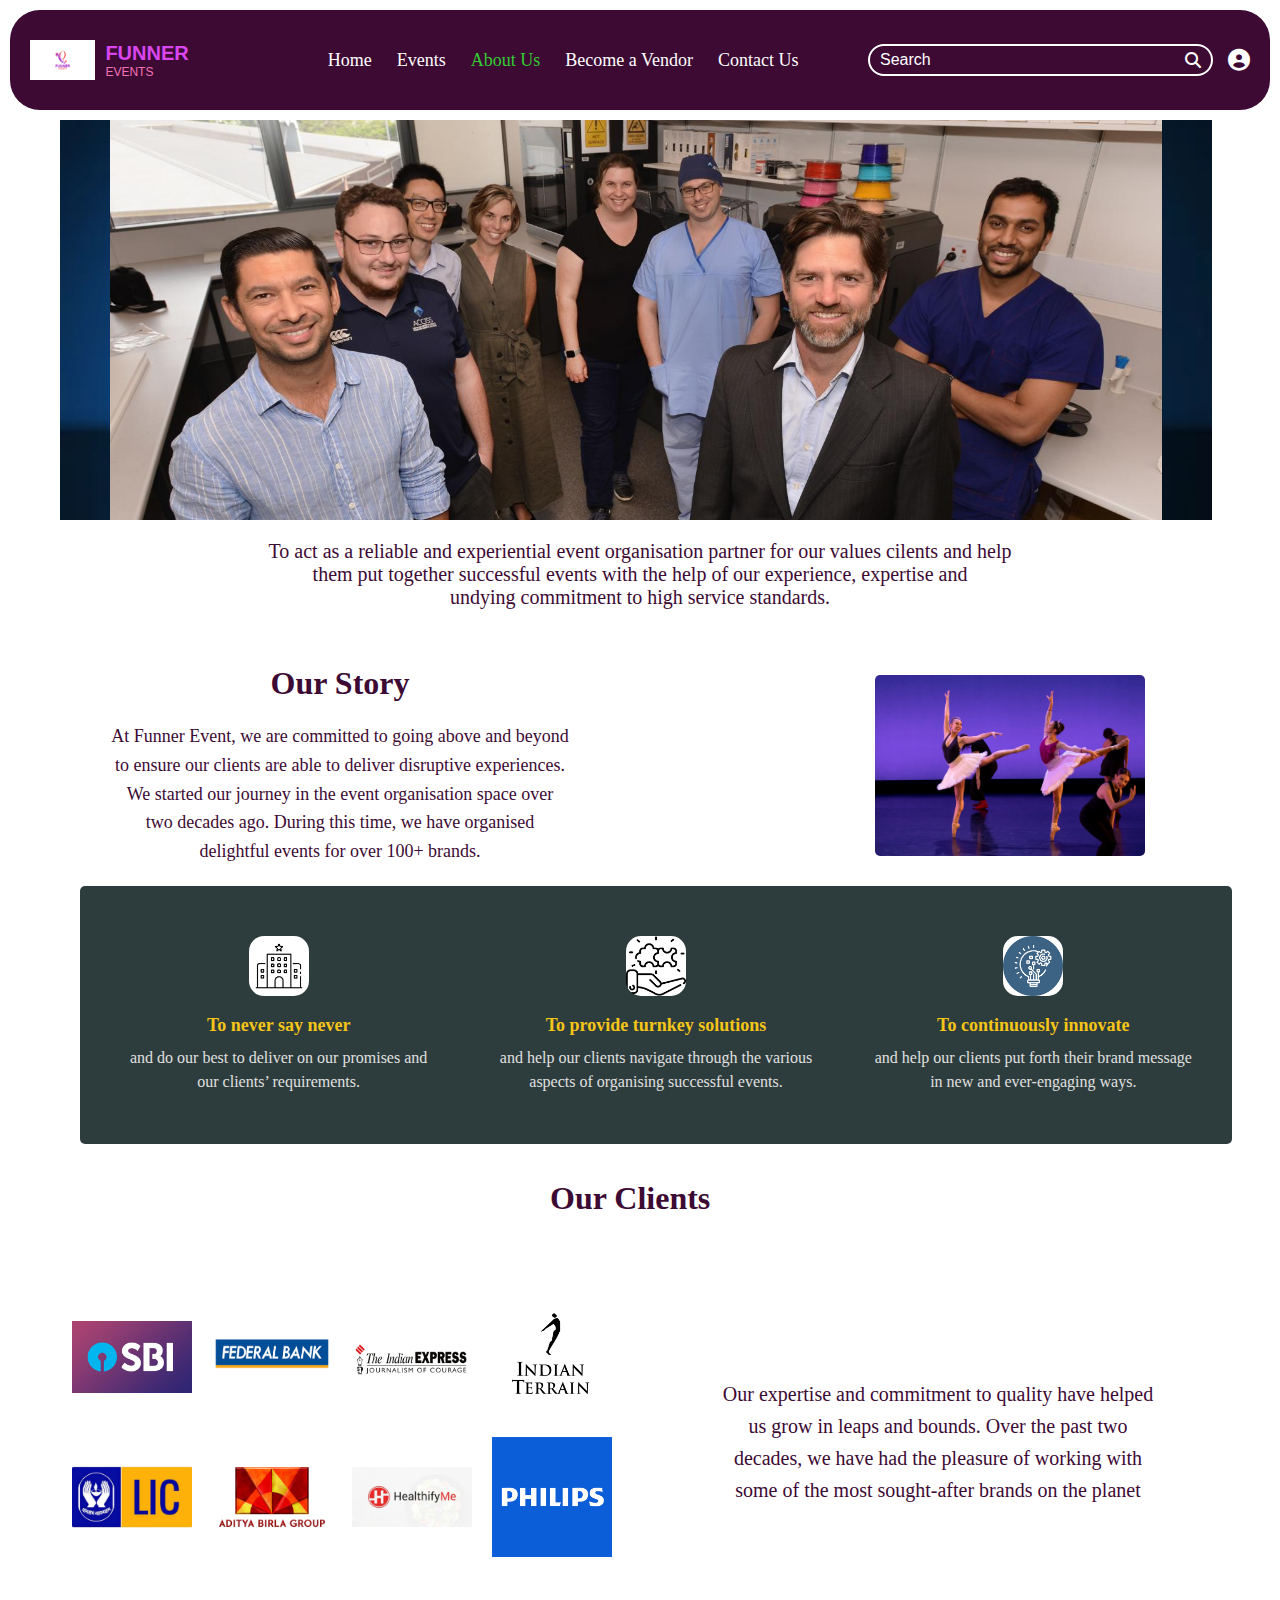
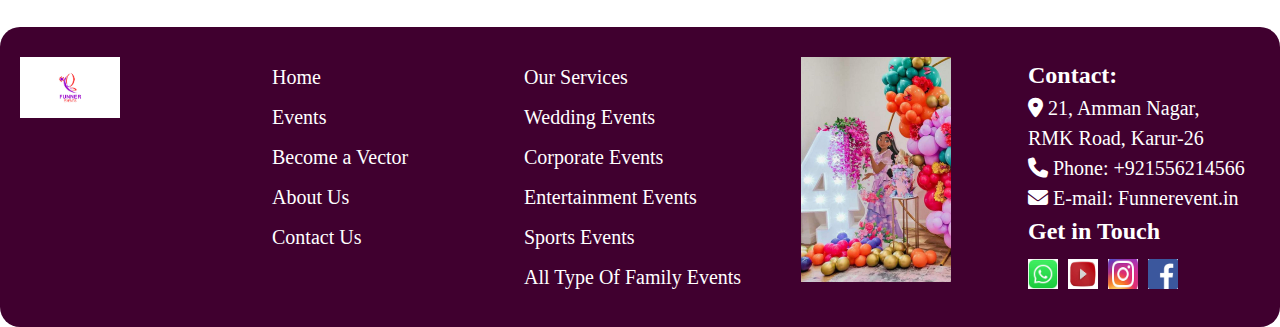
<file: Event Management/about.html>
<!DOCTYPE html>
<html lang="en">
<head>
    <meta charset="UTF-8">
    <meta name="viewport" content="width=device-width, initial-scale=1.0">
    <title>About</title>
    <link rel="stylesheet" href="style.css">
      <link href="https://cdnjs.cloudflare.com/ajax/libs/font-awesome/6.4.0/css/all.min.css" rel="stylesheet">
      <link href="https://fonts.googleapis.com/css2?family=Yeseva+One&display=swap" rel="stylesheet">
    <style>
       
    </style>
</head>
<body>
  <nav class="navbar">
    <!-- Logo -->
    <div class="logo">
      <img src="images/127652_21325353_3672331_4533acb9_image.jpg" alt="Logo">
      <div class="logo-text">
        FUNNER
        <span>EVENTS</span>
      </div>
    </div>

    <!-- Hamburger menu -->
    <div class="hamburger" onclick="toggleMenu()">
      <span></span>
      <span></span>
      <span></span>
    </div>

    <!-- Navigation Links -->
    <div class="nav-links" id="navLinks">
      <a href="index.html">Home</a>
      <a href="events.html">Events</a>
      <a href="about.html" class="active">About Us</a>
      <a href="vendor.html">Become a Vendor</a>
      <a href="contact.html">Contact Us</a>
    </div>

    <!-- Search & User Icon -->
    <div class="nav-actions">
      <div class="search-box">
        <input type="text" placeholder="Search">
        <i class="fas fa-search"></i>
      </div>
      <a href="login.html" class="user-icon">
        <i class="fas fa-user-circle"></i>
      </a>
    </div>
  </nav>

<section class="banner2">
    <img src="images/hd-acciss-team.jpg" alt="eventbanner"/>
</section>

   <div class="content">
    <p>To act as a reliable and experiential event organisation partner for our values cilents and help<br>
    them put together successful events with the help of our experience, expertise and<br>
  undying commitment to high service standards.</p>
   </div>
   <br><br>
   <div class="story-section">
    <div class="story-text">
      <h2>Our Story</h2>
      <p>
        At Funner Event, we are committed to going above and beyond<br>
        to ensure our clients are able to deliver disruptive experiences.<br>
        We started our journey in the event organisation space over<br>
        two decades ago. During this time, we have organised<br>
        delightful events for over 100+ brands.
      </p>
    </div>

    <div class="story-image">
      <img src="images/3C4A0534edit-1-scaled.jpg" alt="Ballet dancers">
    </div>
  </div>
<div class="info-section">
  <div class="Info-text">

  </div>
</div><div class="features-section">
    <div class="feature">
      <img src="images/star.png" alt="podium icon">
      <h3>To never say never</h3>
      <p>and do our best to deliver on our promises and our clients’ requirements.</p>
    </div>

    <div class="feature">
      <img src="images/images (3).png" alt="solutions icon">
      <h3>To provide turnkey solutions</h3>
      <p>and help our clients navigate through the various aspects of organising successful events.</p>
    </div>

    <div class="feature">
      <img src="images/download (1).png" alt="innovation icon">
      <h3>To continuously innovate</h3>
      <p>and help our clients put forth their brand message in new and ever-engaging ways.</p>
    </div>
  </div>
  <br><br>
  <h2 style=" font-family: 'Poppins', cursive;
      font-size: 2rem;
      margin-bottom: 40px;
      color: #3d0a34;margin-left: 550px;">Our Clients</h2>
 <section class="clients-section">
    <div class="clients-left">
      <img src=images/sbi-investigates-reported-massive-data-leak-showcase_image-2-a-11986.jpg alt="sbi">
      <img src=images/FEDERAL-BANK-28-3-2024.jpg alt="federal">
      <img src=images/16508-1592_import(1).png  alt="indian express">
      <img src="images/images (1).png" alt="idian terrain">
      <img src="images/lic-2.jpg" alt="lic">
      <img src="images/Aditya_Birla_Group_Logo.svg.png" alt="aditya">
      <img src="images/HealthifyMe.jpg" alt="HealthifyMe">
      <img src="images/images (2).png" alt="philips">
    </div>
      <div class="clients-right">
   
      <p>
        Our expertise and commitment to quality have helped<br> us grow in leaps and bounds. Over the past two<br> decades, we have had the pleasure of working with<br> some of the most sought-after brands on the planet
      </p>
    </div>
  </section>























  <footer class="site-footer">
  <div class="footer-container">
    <div class="footer-logo">
      <img src="images/127652_21325353_3672331_4533acb9_image.jpg" alt="Funner Events Logo">
    </div>

    <div class="footer-links">
      <ul>
        <li>Home</li>
        <li>Events</li>
        <li>Become a Vector</li>
        <li>About Us</li>
        <li>Contact Us</li>
      </ul>
    </div>

    <div class="footer-services">
      <ul>
        <li>Our Services</li>
        <li>Wedding Events</li>
        <li>Corporate Events</li>
        <li>Entertainment Events</li>
        <li>Sports Events</li>
        <li>All Type Of Family Events</li>
      </ul>
    </div>
<div class="footer-img">
  <img src="images/25ff8f45e3721afaab7c15cc79e74742(1).jpg" alt="Event Image" > </div>
    <div class="footer-contact">
      
      <p><strong>Contact:</strong></p>
       <div class="icons">
      <p> <i class="fas fa-map-marker-alt location-icon"></i> 21, Amman Nagar,<br>RMK Road, Karur-26</p>
      <p><i class="fas fa-phone"></i> Phone: +921556214566</p>
      <p><i class="fas fa-envelope"></i> E-mail: Funnerevent.in</p>
      </div>
      <p><strong>Get in Touch</strong></p>
           <div class="social-icons">
        <img src="images/whatsapp.jpeg" alt="WhatsApp">
        <img src="images/youtube.jpeg" alt="YouTube">
        <img src="images/instagram.jpeg" alt="Instagram">
        <img src="images/facebook.png" alt="Facebook">
      </div>
    
  </div>
</footer>

</body>
</html>
</file>
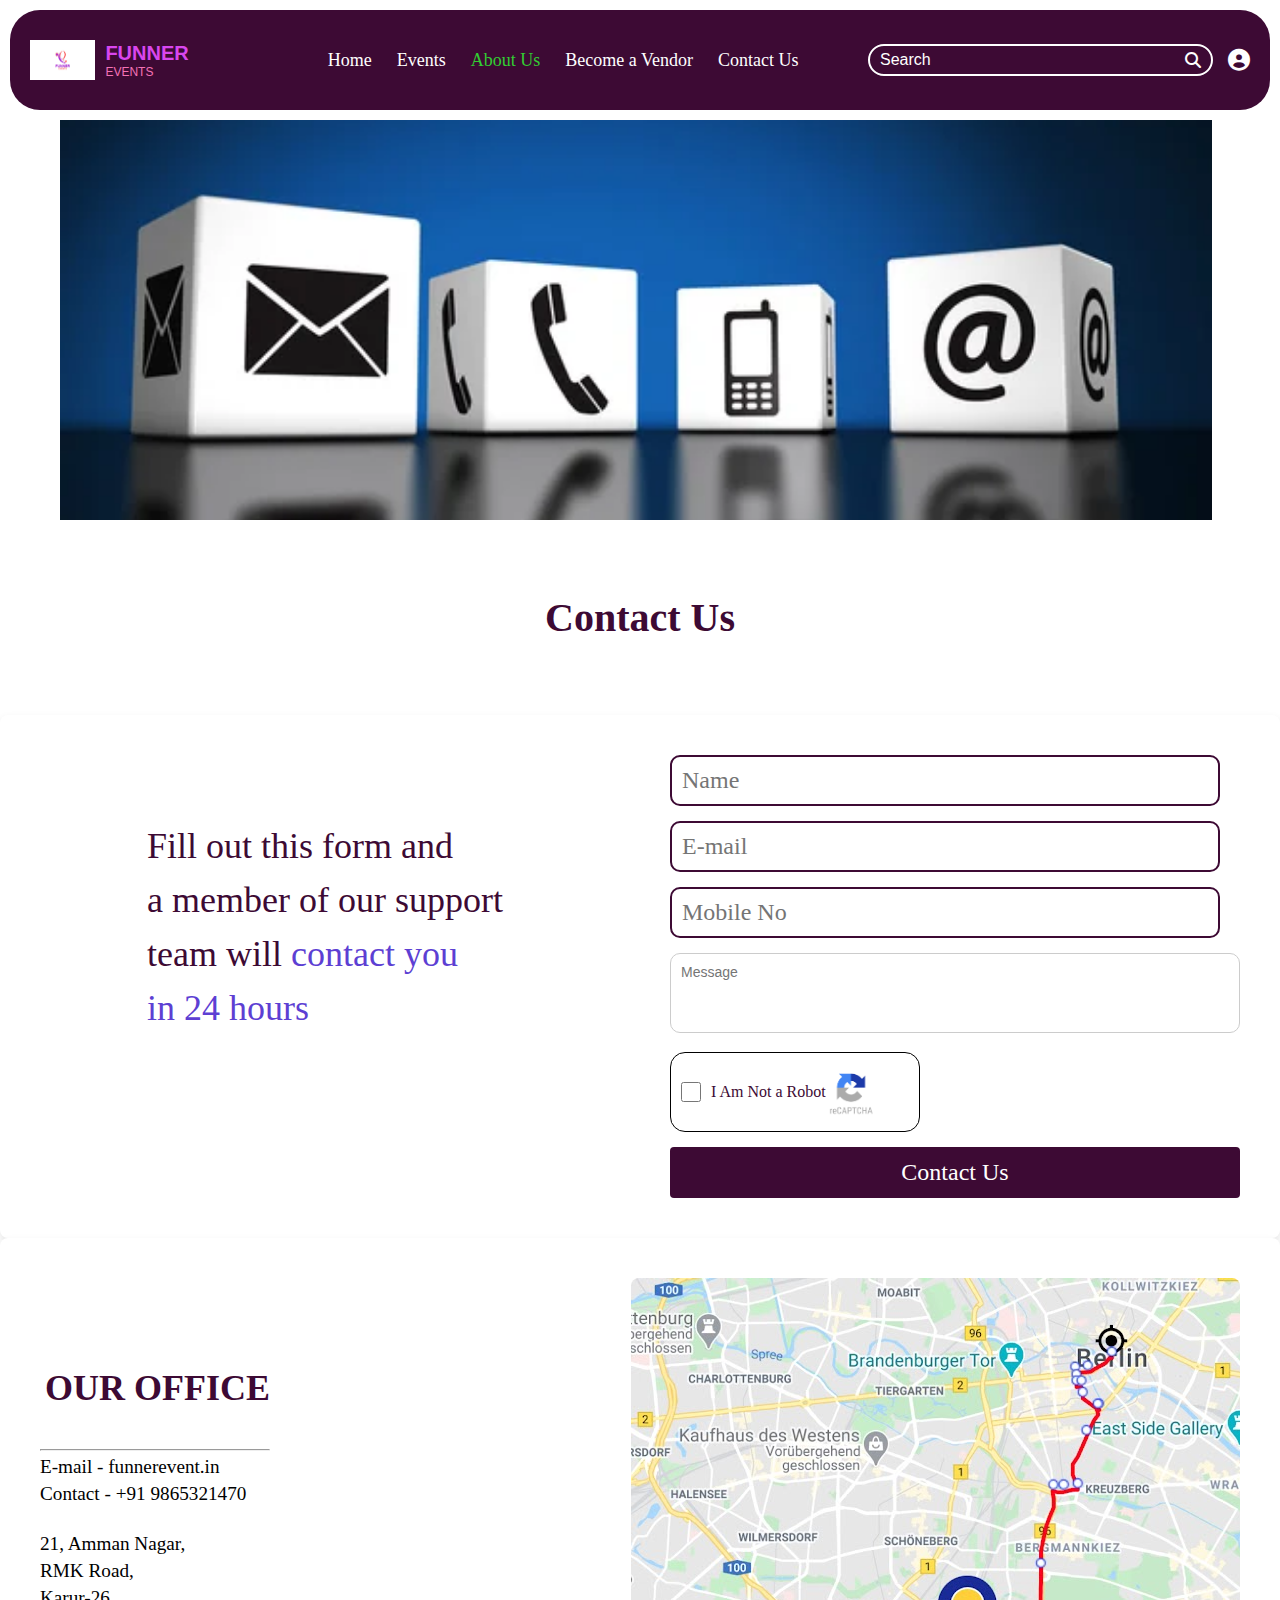
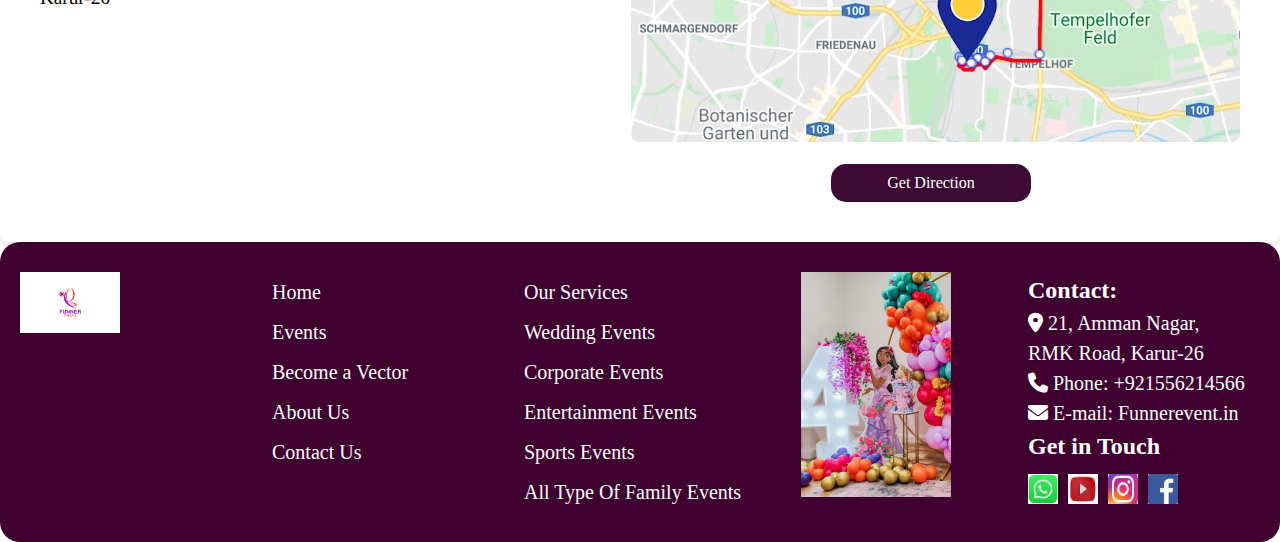
<file: Event Management/contact.html>
<!DOCTYPE html>
<html lang="en">
<head>
    <meta charset="UTF-8">
    <meta name="viewport" content="width=device-width, initial-scale=1.0">
    <title>Contact</title>
    <link rel="stylesheet" href="style.css">
      <link href="https://cdnjs.cloudflare.com/ajax/libs/font-awesome/6.4.0/css/all.min.css" rel="stylesheet">
      <link href="https://fonts.googleapis.com/css2?family=Yeseva+One&display=swap" rel="stylesheet">
    <style>
       
    </style>
</head>
<body>
  <nav class="navbar">
    <!-- Logo -->
    <div class="logo">
      <img src="images/127652_21325353_3672331_4533acb9_image.jpg" alt="Logo">
      <div class="logo-text">
        FUNNER
        <span>EVENTS</span>
      </div>
    </div>

    <!-- Hamburger menu -->
    <div class="hamburger" onclick="toggleMenu()">
      <span></span>
      <span></span>
      <span></span>
    </div>

    <!-- Navigation Links -->
    <div class="nav-links" id="navLinks">
      <a href="index.html">Home</a>
      <a href="events.html">Events</a>
      <a href="about.html" class="active">About Us</a>
      <a href="vendor.html">Become a Vendor</a>
      <a href="contact.html">Contact Us</a>
    </div>

    <!-- Search & User Icon -->
    <div class="nav-actions">
      <div class="search-box">
        <input type="text" placeholder="Search">
        <i class="fas fa-search"></i>
      </div>
      <a href="login.html" class="user-icon">
        <i class="fas fa-user-circle"></i>
      </a>
    </div>
  </nav>
    <section class="banner2">
    </section>
    <br><br><br>
<main>
  

 <section class="contact">
    <h2>Contact Us</h2>
      </section><br><br>
      <br>
     <div class="container">
         
   
        <div class="intro-text">
            <p class="style" style="font-family: 'Poppins',cursive;text-align: left;font-size: 36px;margin-top: -100px;"><span style="color: #3d0a34;font-family: 'Poppins',cursive;">Fill out this form and<br> a member of our support<br> team will </span>contact you<br> in 24 hours</p>
        </div>
        <div class="form-wrapper">
            <form action="#" method="POST" id="contactForm">
                <div class="form-group">
                
                    <input type="text" id="name" name="name" placeholder="Name" required>
                </div>
                <div class="form-group">
                 
                    <input type="email" id="email" name="email" placeholder="E-mail" required>
                </div>
                <div class="form-group">
                   
                    <input type="tel" id="mobile" name="mobile" placeholder="Mobile No" pattern="[0-9]{10}" title="Please enter a 10-digit mobile number" required>
                </div>
                <div class="form-group">
                    
                    <textarea id="message" name="message" rows="5" placeholder="Message" required></textarea>
                </div>
                <div class="form-group captcha-group">
                    <input type="checkbox" id="not-robot" name="notRobot" required>
                    <label for="not-robot">I Am Not a Robot</label><br><br>
                    
                    <div class="recaptcha-placeholder"><img src="images/download.png"alt="reCAPTCHA" width="50px"/></div>
                </div>
                <button type="submit">Contact Us</button>
            </form>
        </div>
    </div>
   


    <div class="container1">
      <div class="info-text">
        <h2>OUR OFFICE</h2><hr>
        <p>E-mail - funnerevent.in</p>
        <p>Contact - +91 9865321470</p><br>
        <p>21, Amman Nagar,</p>
        <p>RMK Road,</p>
        <p>Karur-26</p>
      </div>
      <div class="location-image">
        <img src="images/unnamed.jpg" alt="location"/><br><br>
      <button type="submit">Get Direction</button>
      </div>
      
    </div>
     </main>





     <footer class="site-footer">
  <div class="footer-container">
    <div class="footer-logo">
      <img src="images/127652_21325353_3672331_4533acb9_image.jpg" alt="Funner Events Logo">
    </div>

    <div class="footer-links">
      <ul>
        <li>Home</li>
        <li>Events</li>
        <li>Become a Vector</li>
        <li>About Us</li>
        <li>Contact Us</li>
      </ul>
    </div>

    <div class="footer-services">
      <ul>
        <li>Our Services</li>
        <li>Wedding Events</li>
        <li>Corporate Events</li>
        <li>Entertainment Events</li>
        <li>Sports Events</li>
        <li>All Type Of Family Events</li>
      </ul>
    </div>
<div class="footer-img">
  <img src="images/25ff8f45e3721afaab7c15cc79e74742(1).jpg" alt="Event Image" > </div>
    <div class="footer-contact">
      
      <p><strong>Contact:</strong></p>
       <div class="icons">
      <p> <i class="fas fa-map-marker-alt location-icon"></i> 21, Amman Nagar,<br>RMK Road, Karur-26</p>
      <p><i class="fas fa-phone"></i> Phone: +921556214566</p>
      <p><i class="fas fa-envelope"></i> E-mail: Funnerevent.in</p>
      </div>
      <p><strong>Get in Touch</strong></p>
           <div class="social-icons">
        <img src="images/whatsapp.jpeg" alt="WhatsApp">
        <img src="images/youtube.jpeg" alt="YouTube">
        <img src="images/instagram.jpeg" alt="Instagram">
        <img src="images/facebook.png" alt="Facebook">
      </div>
    
  </div>
</footer>

     <script src="script.js"></script>
</body>
</html>
</file>
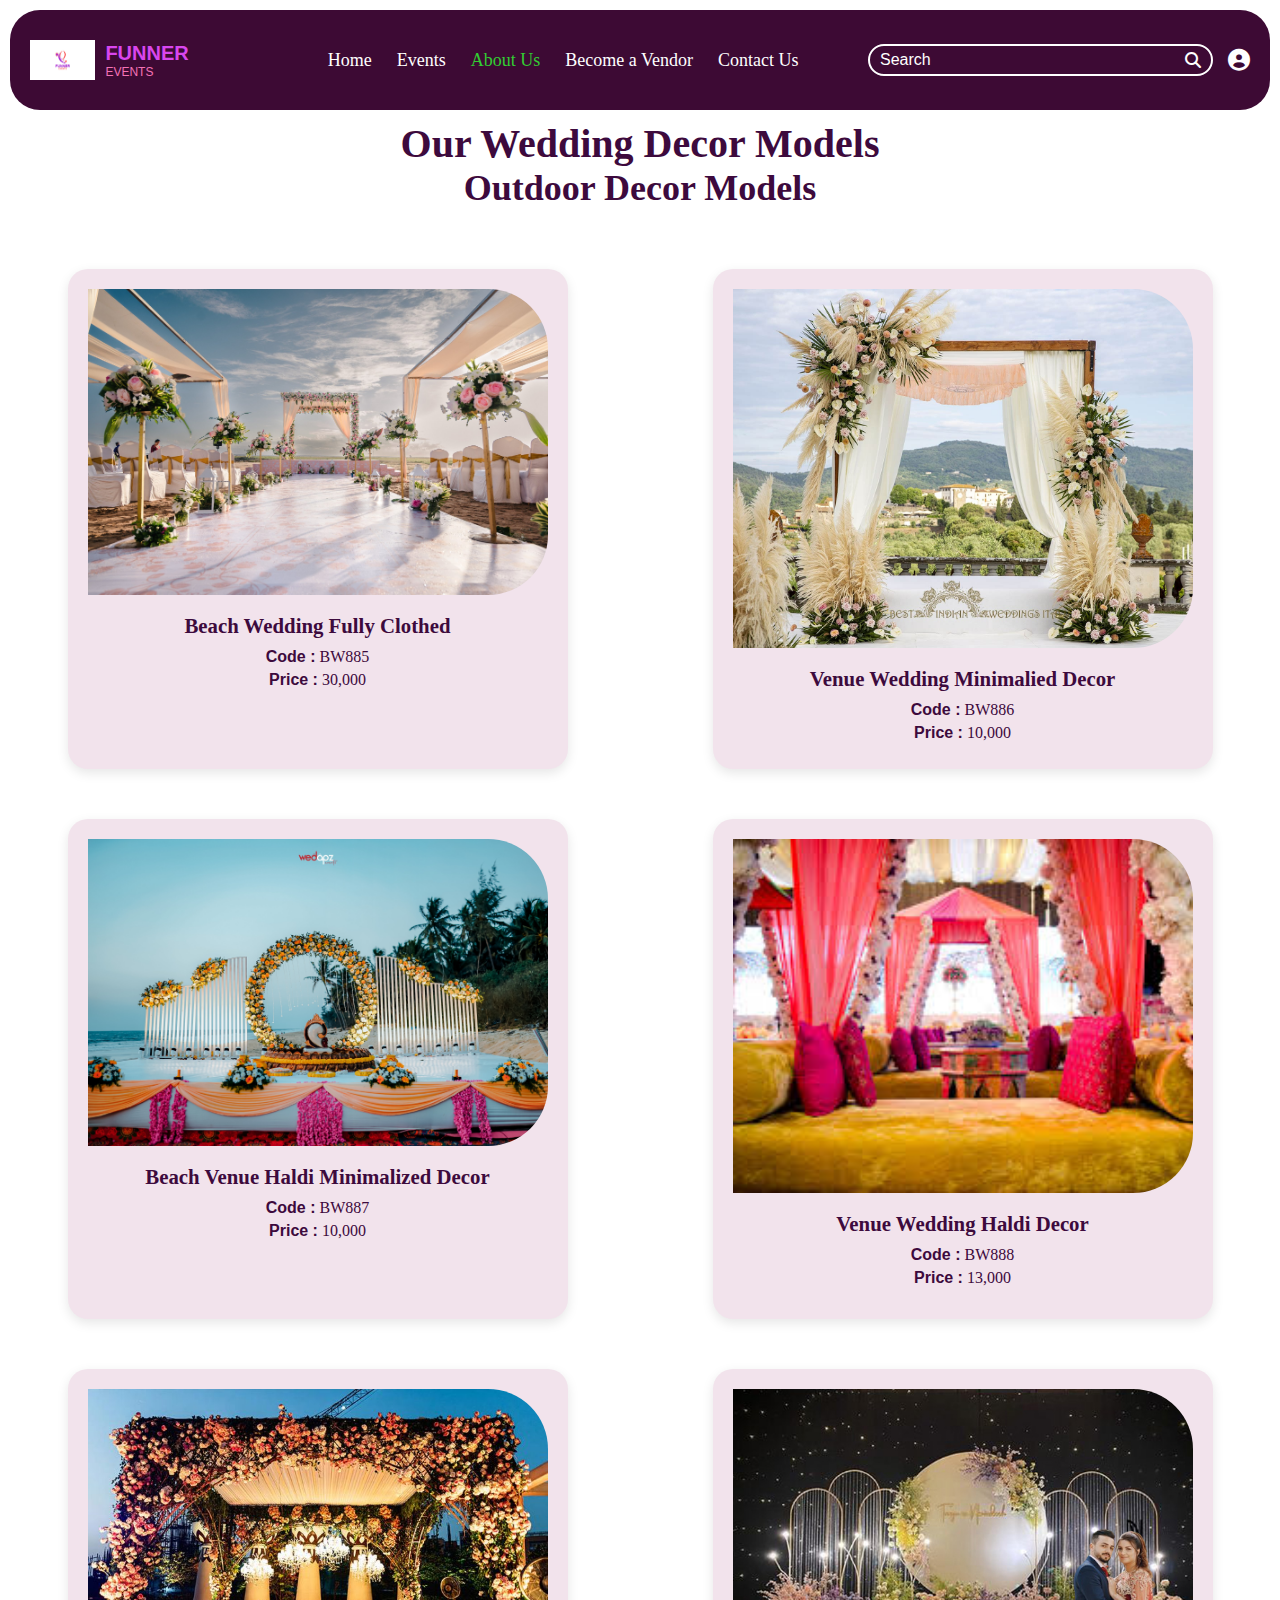
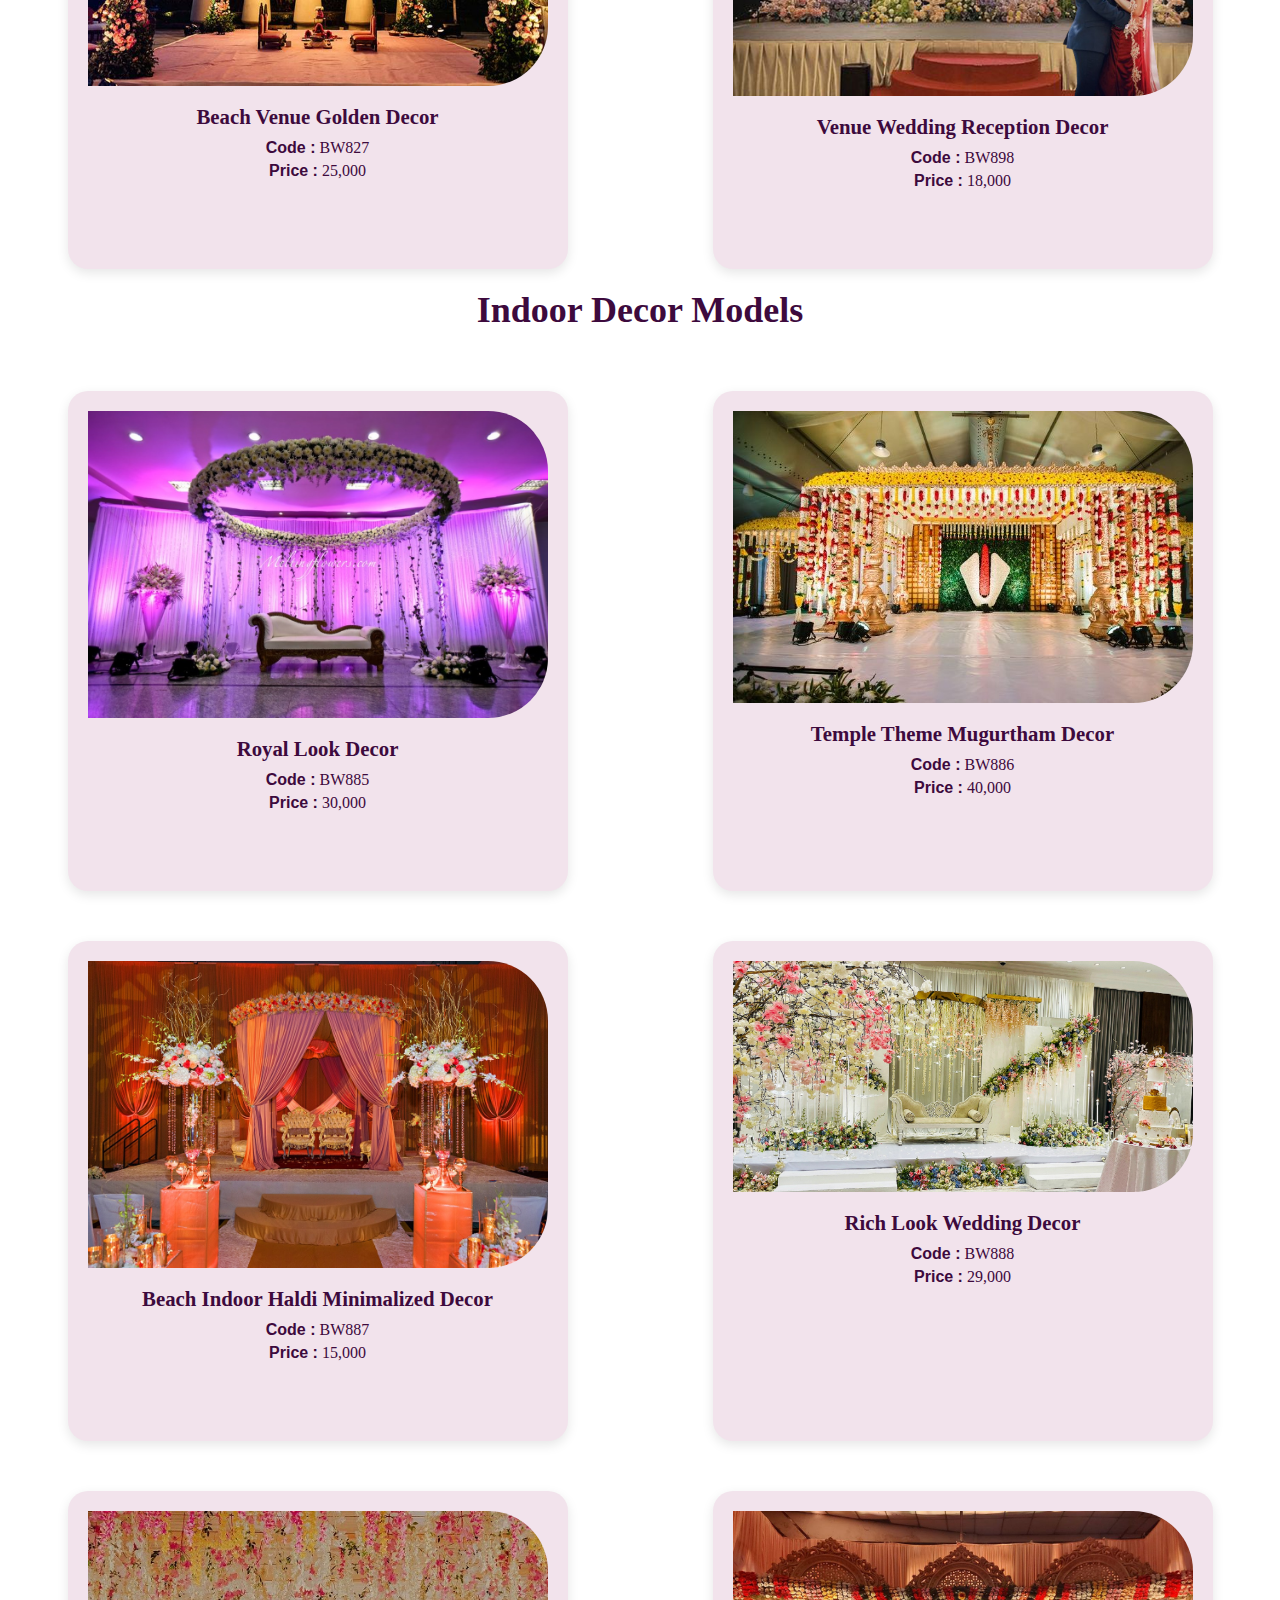
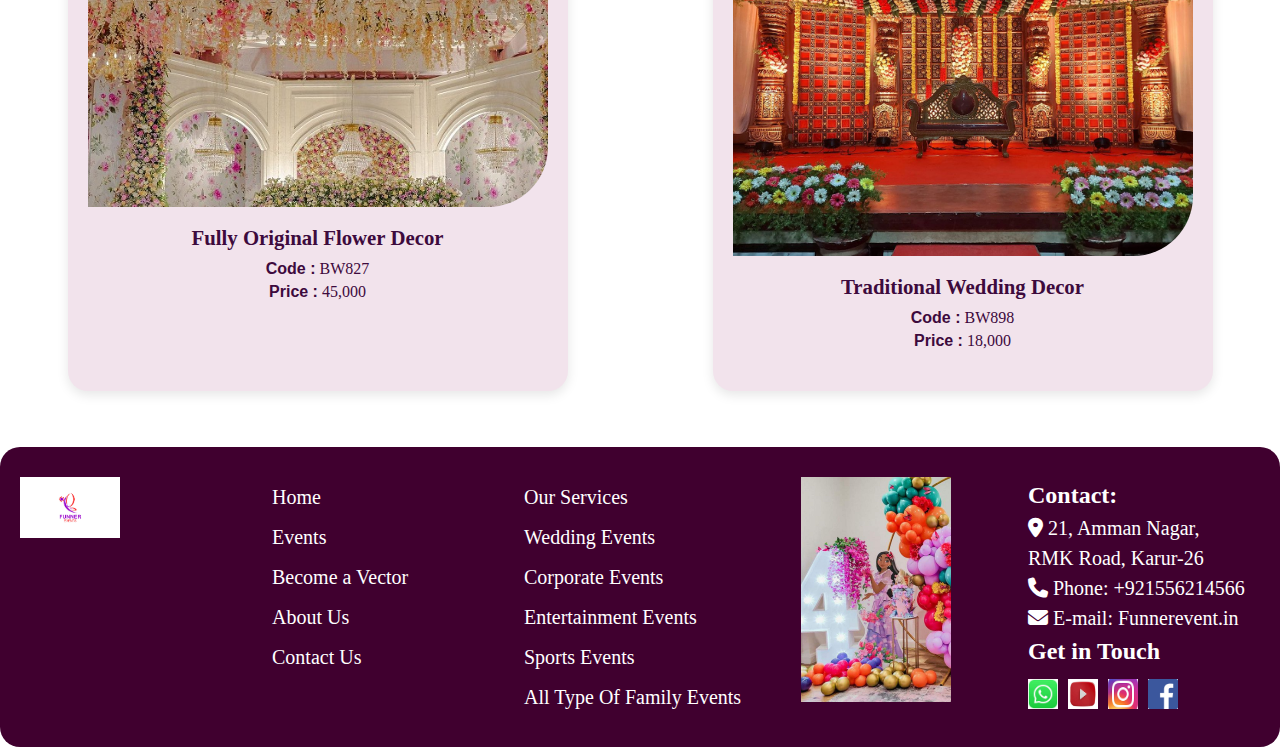
<file: Event Management/decor.html>
<!DOCTYPE html>
<html lang="en">
<head>
<meta charset="UTF-8">
<meta name="viewport" content="width=device-width, initial-scale=1.0">
<title>Decor</title>

<link rel="stylesheet" href="style.css">
     
<link rel="stylesheet" href="https://cdnjs.cloudflare.com/ajax/libs/font-awesome/6.4.0/css/all.min.css"/>
<link href="https://fonts.googleapis.com/css2?family=Yeseva+One&display=swap" rel="stylesheet">
    <style>
  .decor-container{
    display: flex;
    flex-wrap: wrap;
    justify-content: center;
    align-items: center;
    gap: 50px;
    padding: 20px;
  }
  .decor-card {
    background-color: #f2e3ec; /* light lavender */
    border-radius: 20px;
    padding: 20px;
    width: 500px; 
    height: 500px;
    margin: auto;
    box-shadow: 0 4px 12px rgba(0,0,0,0.1);
    text-align: center;
    font-family: 'Poppins', sans-serif;
}

.decor-img {
    width: 100%;
    height: auto;
    border-top-right-radius: 60px;
    border-bottom-right-radius: 60px;
    object-fit: cover;
}

.decor-details h3 {
    color: #3d0a3d;
    font-size: 1.3rem;
    margin: 15px 0 10px;
    font-family: 'Poppins',cursive;
}

.decor-details p {
    color: #3d0a3d;
    font-size: 1rem;
    margin: 5px 0;
    font-family: 'Poppins',cursive;
}

/* Responsive adjustments */
@media (max-width: 768px) {
    .decor-card {
        max-width: 90%;
        padding: 15px;
    }

    .decor-details h3 {
        font-size: 1.1rem;
    }

    .decor-details p {
        font-size: 0.95rem;
    }
}

@media (max-width: 480px) {
    .decor-card {
        padding: 10px;
    }

    .decor-details h3 {
        font-size: 1rem;
    }

    .decor-details p {
        font-size: 0.9rem;
    }
}

</style>
</head>
<body>
  <nav class="navbar">
    <!-- Logo -->
    <div class="logo">
      <img src="images/127652_21325353_3672331_4533acb9_image.jpg" alt="Logo">
      <div class="logo-text">
        FUNNER
        <span>EVENTS</span>
      </div>
    </div>

    <!-- Hamburger menu -->
    <div class="hamburger" onclick="toggleMenu()">
      <span></span>
      <span></span>
      <span></span>
    </div>

    <!-- Navigation Links -->
    <div class="nav-links" id="navLinks">
      <a href="index.html">Home</a>
      <a href="events.html">Events</a>
      <a href="about.html" class="active">About Us</a>
      <a href="vendor.html">Become a Vendor</a>
      <a href="contact.html">Contact Us</a>
    </div>

    <!-- Search & User Icon -->
    <div class="nav-actions">
      <div class="search-box">
        <input type="text" placeholder="Search">
        <i class="fas fa-search"></i>
      </div>
      <a href="login.html" class="user-icon">
        <i class="fas fa-user-circle"></i>
      </a>
    </div>
  </nav>


  <h1 style="color: #3d0a3d;text-align: center;font-family: 'Poppins',cursive; font-size: 40px;">Our Wedding Decor Models</h1>
  <h2 style="color: #3d0a3d;text-align: center;font-family: 'Poppins',cursive; font-size: 36px;"> Outdoor Decor Models </h2>
 <div class="decor-container">
<div class="decor-card">
    <img src="images/Srinidhi-Rishi-Taj+Fishermans+Cove-0830.jpg" alt="Beach Wedding" class="decor-img">

    <div class="decor-details">
        <h3>Beach Wedding Fully Clothed</h3>  
        <p><strong>Code :</strong> BW885</p>
        <p><strong>Price :</strong> 30,000</p>
    </div>
</div>
<div class="decor-card">
    <img src="images/wedding-decor-mandap-italy.jpg" alt="Beach Wedding" class="decor-img">

    <div class="decor-details">
        <h3>Venue Wedding Minimalied Decor</h3>
        <p><strong>Code :</strong> BW886</p>
        <p><strong>Price :</strong> 10,000</p>
    </div>
</div>
<div class="decor-card">
    <img src="images/280853361_384119363729222_2297653372056721864_n(1).jpg" alt="Beach Wedding" class="decor-img">

    <div class="decor-details">
        <h3>Beach Venue Haldi Minimalized Decor</h3>
        <p><strong>Code :</strong> BW887</p>
        <p><strong>Price :</strong> 10,000</p>
    </div>
</div>
<div class="decor-card">
    <img src="images/venue haldi.jpeg" alt="Beach Wedding" class="decor-img">

    <div class="decor-details">
        <h3>Venue Wedding Haldi Decor</h3>
        <p><strong>Code :</strong> BW888</p>
        <p><strong>Price :</strong> 13,000</p>
    </div>
</div>
<div class="decor-card">
    <img src="images/aakar-events-thumb-700x452.jpg" alt="Beach Wedding" class="decor-img">

    <div class="decor-details">
        <h3>Beach Venue Golden Decor</h3>
        <p><strong>Code :</strong> BW827</p>
        <p><strong>Price :</strong> 25,000</p>
    </div>
</div>
<div class="decor-card">
    <img src="images/WD_21-1.jpg" alt="Beach Wedding" class="decor-img">

    <div class="decor-details">
        <h3>Venue Wedding Reception Decor</h3>
        <p><strong>Code :</strong> BW898</p>
        <p><strong>Price :</strong> 18,000</p>
    </div>
</div>
</div>

  <h2 style="color: #3d0a3d;text-align: center;font-family: 'Poppins',cursive; font-size: 36px;"> Indoor Decor Models </h2>
 <div class="decor-container">
<div class="decor-card">
    <img src="images/1520184378816(1).jfif" alt="Beach Wedding" class="decor-img">

    <div class="decor-details">
        <h3>Royal Look Decor</h3>  
        <p><strong>Code :</strong> BW885</p>
        <p><strong>Price :</strong> 30,000</p>
    </div>
</div>
<div class="decor-card">
    <img src="images/e438f51bbbfb00cd340789e2159e592d.jpg" alt="Beach Wedding" class="decor-img">

    <div class="decor-details">
        <h3>Temple Theme Mugurtham Decor</h3>
        <p><strong>Code :</strong> BW886</p>
        <p><strong>Price :</strong> 40,000</p>
    </div>
</div>
<div class="decor-card">
    <img src="images/fe.jpg" alt="Beach Wedding" class="decor-img">

    <div class="decor-details">
        <h3>Beach Indoor Haldi Minimalized Decor</h3>
        <p><strong>Code :</strong> BW887</p>
        <p><strong>Price :</strong> 15,000</p>
    </div>
</div>
<div class="decor-card">
    <img src="images/Sri-Lanka-Wedding-Decorations.jpg" alt="Beach Wedding" class="decor-img">

    <div class="decor-details">
        <h3>Rich Look Wedding Decor</h3>
        <p><strong>Code :</strong> BW888</p>
        <p><strong>Price :</strong> 29,000</p>
    </div>
</div>
<div class="decor-card">
    <img src="images/flowerdecor.jpeg" alt="Beach Wedding" class="decor-img">

    <div class="decor-details">
        <h3>Fully Original Flower Decor</h3>
        <p><strong>Code :</strong> BW827</p>
        <p><strong>Price :</strong> 45,000</p>
    </div>
</div>
<div class="decor-card">
    <img src="images/traditional.jpg" alt="Beach Wedding" class="decor-img">

    <div class="decor-details">
        <h3>Traditional Wedding Decor</h3>
        <p><strong>Code :</strong> BW898</p>
        <p><strong>Price :</strong> 18,000</p>
    </div>
</div>
</div>


<br><br>



<footer class="site-footer">
  <div class="footer-container">
    <div class="footer-logo">
      <img src="images/127652_21325353_3672331_4533acb9_image.jpg" alt="Funner Events Logo">
    </div>

    <div class="footer-links">
      <ul>
        <li>Home</li>
        <li>Events</li>
        <li>Become a Vector</li>
        <li>About Us</li>
        <li>Contact Us</li>
      </ul>
    </div>

    <div class="footer-services">
      <ul>
        <li>Our Services</li>
        <li>Wedding Events</li>
        <li>Corporate Events</li>
        <li>Entertainment Events</li>
        <li>Sports Events</li>
        <li>All Type Of Family Events</li>
      </ul>
    </div>
<div class="footer-img">
  <img src="images/25ff8f45e3721afaab7c15cc79e74742(1).jpg" alt="Event Image" > </div>
    <div class="footer-contact">
      
      <p><strong>Contact:</strong></p>
       <div class="icons">
      <p> <i class="fas fa-map-marker-alt location-icon"></i> 21, Amman Nagar,<br>RMK Road, Karur-26</p>
      <p><i class="fas fa-phone"></i> Phone: +921556214566</p>
      <p><i class="fas fa-envelope"></i> E-mail: Funnerevent.in</p>
      </div>
      <p><strong>Get in Touch</strong></p>
           <div class="social-icons">
        <img src="images/whatsapp.jpeg" alt="WhatsApp">
        <img src="images/youtube.jpeg" alt="YouTube">
        <img src="images/instagram.jpeg" alt="Instagram">
        <img src="images/facebook.png" alt="Facebook">
      </div>
    
  </div>
</footer>
<script src="script.js"></script>
</body>
</html>
</file>
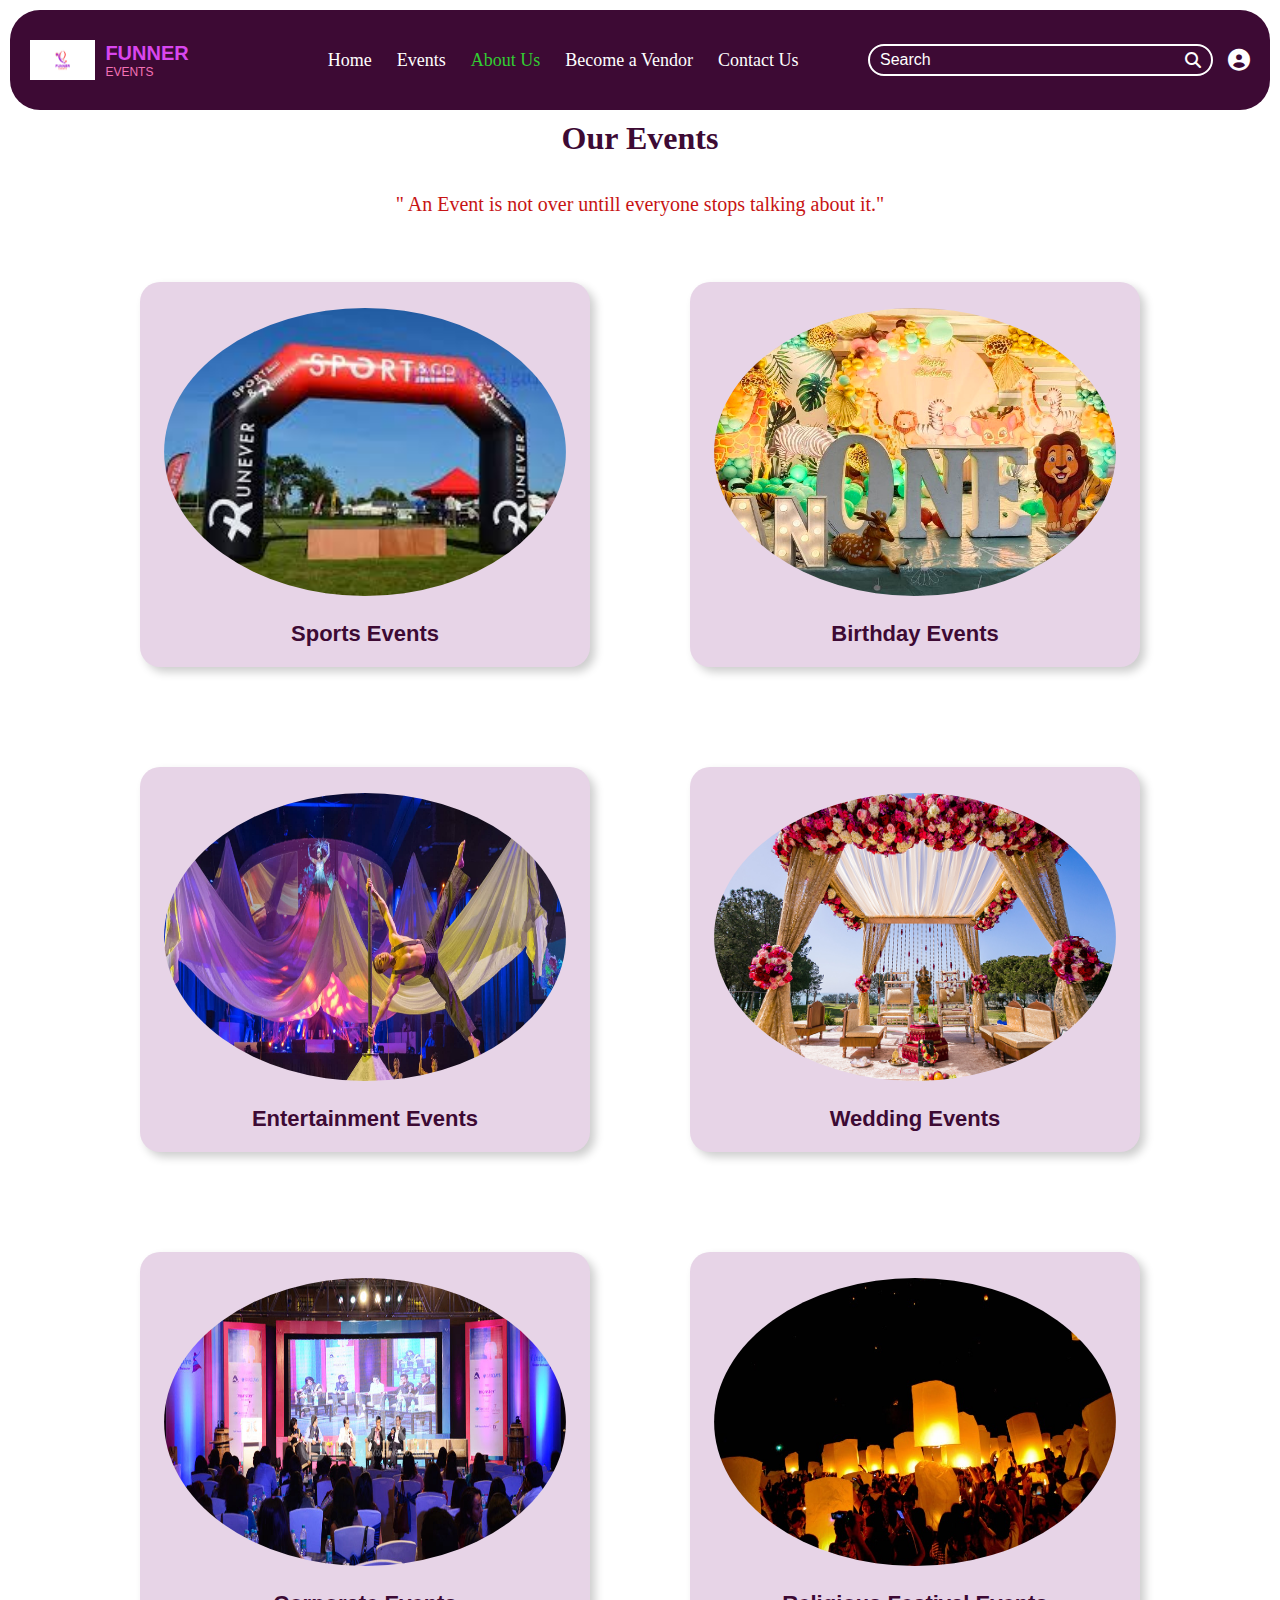
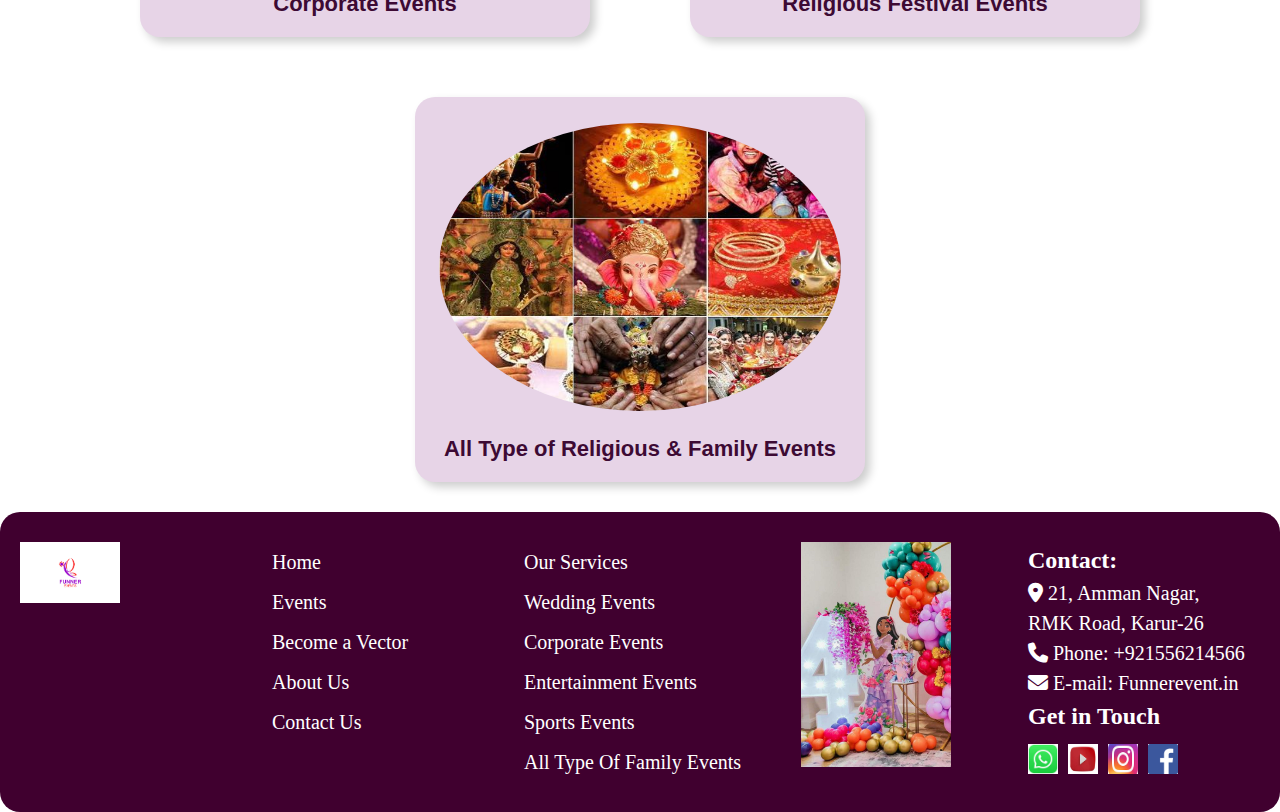
<file: Event Management/events.html>
<!DOCTYPE html>
<html lang="en">
<head>
    <meta charset="UTF-8">
    <meta name="viewport" content="width=device-width, initial-scale=1.0">
 <title>events</title>
    <link rel="stylesheet" href="style.css">
      <link href="https://cdnjs.cloudflare.com/ajax/libs/font-awesome/6.4.0/css/all.min.css" rel="stylesheet">
      <link href="https://fonts.googleapis.com/css2?family=Yeseva+One&display=swap" rel="stylesheet">
    <style>
      .image-container{
        display: flex;
        flex-wrap: wrap;
        justify-content: center;
        align-items: center;
        gap: 100px;
        padding: 30px;
        width: 100%;
      }
        .image-card {
      background-color: #e7d4e7;
      border-radius: 20px;
      box-shadow: 5px 5px 10px rgba(0, 0, 0, 0.2);
      overflow: hidden;
      text-align: center;
      padding: 20px;
      width: 450px;
      transition: transform 0.3s ease;
       cursor: pointer;
    }

    .image-card:hover {
      transform: scale(1.05);
    }

    .image-card img {
      width: 100%;
      height: 300px;
      border-radius: 15px;
     clip-path:  ellipse(49% 48% at 50% 50%);
    }

    .image-card h3 {
      margin-top: 15px;
      font-size: 22px;
      color: #3d0a34;
      font-weight: 700;
    }
    .image-card-link {
    text-decoration: none; /* Remove underline */
    color: inherit;        /* Keep text color unchanged */
    display: inline-block; /* Keeps it in card form */
}

    /* Responsive adjustments */
    @media (max-width: 768px) {
      .image-card {
        max-width: 300px;
        padding: 15px;
      }

      .image-card h3 {
        font-size: 20px;
      }
    }

    @media (max-width: 480px) {
      .image-card {
        max-width: 260px;
        padding: 10px;
      }

      .image-card h3 {
        font-size: 18px;
      }
    }
    </style>
</head>
<body>
  <nav class="navbar">
    <!-- Logo -->
    <div class="logo">
      <img src="images/127652_21325353_3672331_4533acb9_image.jpg" alt="Logo">
      <div class="logo-text">
        FUNNER
        <span>EVENTS</span>
      </div>
    </div>

    <!-- Hamburger menu -->
    <div class="hamburger" onclick="toggleMenu()">
      <span></span>
      <span></span>
      <span></span>
    </div>

    <!-- Navigation Links -->
    <div class="nav-links" id="navLinks">
      <a href="index.html">Home</a>
      <a href="events.html">Events</a>
      <a href="about.html" class="active">About Us</a>
      <a href="vendor.html">Become a Vendor</a>
      <a href="contact.html">Contact Us</a>
    </div>

    <!-- Search & User Icon -->
    <div class="nav-actions">
      <div class="search-box">
        <input type="text" placeholder="Search">
        <i class="fas fa-search"></i>
      </div>
      <a href="login.html" class="user-icon">
        <i class="fas fa-user-circle"></i>
      </a>
    </div>
  </nav>
  <section>
    <h1>Our Events</h1><br><br>
    <p class="style"; style="font-size: 20px;color:rgb(199, 20, 20)">" An Event is not over untill everyone stops talking about it."</p>

  </section><br><br>
  <main>
    <div class="image-container">
    <div class="image-card">
    <img src="images/sport.jpeg" alt="Sports Events">
    <h3>Sports Events</h3>
    
  </div>

  
  <div class="image-card">
    <img src="images/photo_2024-10-17_23-30-47-720x575.jpg" alt="Birthday Events">
    <h3>Birthday Events</h3>
    
  </div>
  <div class="image-card">
    <img src="images/A2D2.jpg" alt="Entertainment Events">
    <h3>Entertainment Events</h3>
    
  </div>
  <a href="weddingevents.html" class="image-card-link">
  <div class="image-card">
      <img src="images/wed.jpg" alt="Wedding Events">
      <h3>Wedding Events</h3>
  </div>
</a>
  <div class="image-card">
    <img src="images/corporate-event-header.jpg" alt="Corporate Events">
    <h3>Corporate Events</h3>
    
  </div>
  <div class="image-card">
    <img src="images/20687115616_f6a4ee38be_o(1).jpg" alt="Religious festival Events">
    <h3>Religious Festival  Events</h3>
    
  </div>
  </div>
  <div class="image-container">
  <div class="image-card">
    <img src="images/festival.jpg" alt="Sports Events">
    <h3>All Type of Religious & Family Events</h3>
    
  </div>
</div>
</main>

























  <footer class="site-footer">
  <div class="footer-container">
    <div class="footer-logo">
      <img src="images/127652_21325353_3672331_4533acb9_image.jpg" alt="Funner Events Logo">
    </div>

    <div class="footer-links">
      <ul>
        <li>Home</li>
        <li>Events</li>
        <li>Become a Vector</li>
        <li>About Us</li>
        <li>Contact Us</li>
      </ul>
    </div>

    <div class="footer-services">
      <ul>
        <li>Our Services</li>
        <li>Wedding Events</li>
        <li>Corporate Events</li>
        <li>Entertainment Events</li>
        <li>Sports Events</li>
        <li>All Type Of Family Events</li>
      </ul>
    </div>
<div class="footer-img">
  <img src="images/25ff8f45e3721afaab7c15cc79e74742(1).jpg" alt="Event Image" > </div>
    <div class="footer-contact">
      
      <p><strong>Contact:</strong></p>
       <div class="icons">
      <p> <i class="fas fa-map-marker-alt location-icon"></i> 21, Amman Nagar,<br>RMK Road, Karur-26</p>
      <p><i class="fas fa-phone"></i> Phone: +921556214566</p>
      <p><i class="fas fa-envelope"></i> E-mail: Funnerevent.in</p>
      </div>
      <p><strong>Get in Touch</strong></p>
           <div class="social-icons">
        <img src="images/whatsapp.jpeg" alt="WhatsApp">
        <img src="images/youtube.jpeg" alt="YouTube">
        <img src="images/instagram.jpeg" alt="Instagram">
        <img src="images/facebook.png" alt="Facebook">
      </div>
    
  </div>
</footer>

</body>
</html>
</file>
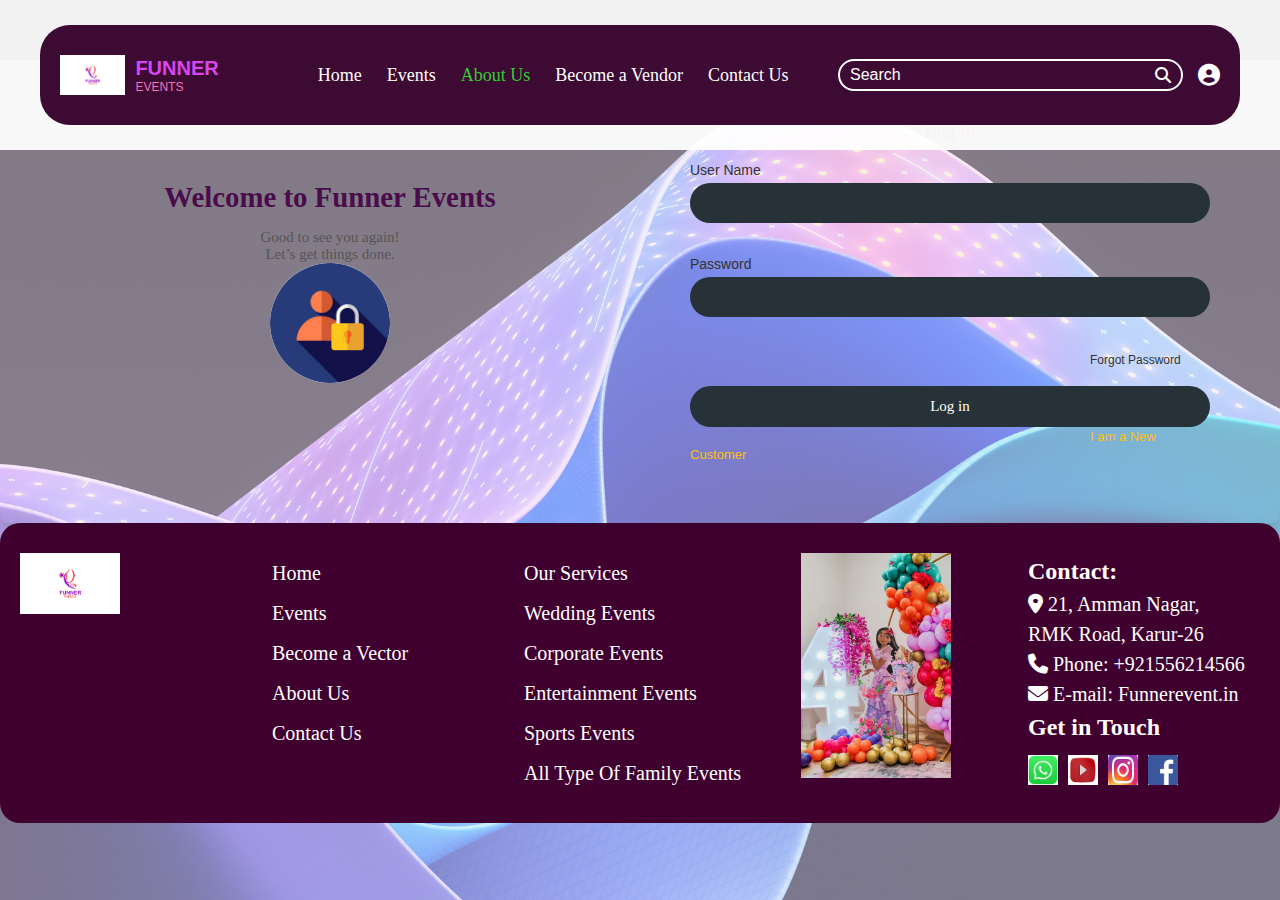
<file: Event Management/login.html>
<!DOCTYPE html>
<html lang="en">
<head>
    <meta charset="UTF-8">
    <meta name="viewport" content="width=device-width, initial-scale=1.0">
   <title>login</title>
    <link rel="stylesheet" href="style.css">
     
       <link rel="stylesheet" href="https://cdnjs.cloudflare.com/ajax/libs/font-awesome/6.4.0/css/all.min.css"/>
      <link href="https://fonts.googleapis.com/css2?family=Yeseva+One&display=swap" rel="stylesheet">
    <style>
      body {
  background: url('images/feature-16.jpg') no-repeat center center fixed;
  background-size: cover;
}

header {
  position: relative; /* or fixed if navbar fixed */
  z-index: 10;
  background-color: rgba(255, 255, 255, 0.95);
  padding: 15px 30px;
}

/* Overlay covers content below navbar */
.overlay {
  position: absolute;
  top: 60px; /* navbar height */
  left: 0;
  right: 0;
  bottom: 0;
  background-color: rgba(247, 231, 247, 0.5);
  z-index: 1;
}

.container2 {
  position: relative;
  z-index: 2;
  padding: 20px 40px;
}

/* Tablet (768px to 1024px) */
@media (max-width: 1024px) {
  header {
    padding: 12px 20px;
  }

  .overlay {
    top: 55px; /* slightly smaller navbar height if needed */
  }

  .container2 {
    padding: 15px 30px;
  }
}

/* Mobile (up to 767px) */
@media (max-width: 767px) {
  header {
    padding: 10px 15px;
  }

  .overlay {
    top: 50px; /* adjust navbar height if mobile navbar is smaller */
  }

  .container2 {
    padding: 10px 15px;
  }
}
    </style>
</head>
<body>
    <header>
  <nav class="navbar">
    <!-- Logo -->
    <div class="logo">
      <img src="images/127652_21325353_3672331_4533acb9_image.jpg" alt="Logo">
      <div class="logo-text">
        FUNNER
        <span>EVENTS</span>
      </div>
    </div>

    <!-- Hamburger menu -->
    <div class="hamburger" onclick="toggleMenu()">
      <span></span>
      <span></span>
      <span></span>
    </div>

    <!-- Navigation Links -->
    <div class="nav-links" id="navLinks">
      <a href="index.html">Home</a>
      <a href="events.html">Events</a>
      <a href="about.html" class="active">About Us</a>
      <a href="vendor.html">Become a Vendor</a>
      <a href="contact.html">Contact Us</a>
    </div>

    <!-- Search & User Icon -->
    <div class="nav-actions">
      <div class="search-box">
        <input type="text" placeholder="Search">
        <i class="fas fa-search"></i>
      </div>
      <a href="login.html" class="user-icon">
        <i class="fas fa-user-circle"></i>
      </a>
    </div>
  </nav>
</header>

  <div class="overlay">
     <div class="container2">
    <div class="left">
     
      
      <h2>Welcome to Funner Events</h2>
      <p>Good to see you again!<br>Let’s get things done.</p>
      <img src="images/lock.jpg" alt="User Icon">
    </div>

    <div class="right">
      <h3>Log in</h3>
      <form id="loginForm">
        <div class="Form-group">
          <label for="username">User Name</label>
          <input type="text" id="username" required />
        </div><br>

        <div class="Form-group">
          <label for="password">Password</label>
          <input type="password" id="password" required />
        </div><br>

        <a href="#" class="forgot">Forgot Password</a><br><br>

        <button type="submit" class="btn" style="background-color:#263238;border-radius: 25px;
      cursor: pointer;font-size: 15px; width: 100%; padding: 12px;">Log in</button>
        <a class="new-customer" href="#">I am a New Customer</a>
      </form>
    </div>
</div>




     <footer class="site-footer">
  <div class="footer-container">
    <div class="footer-logo">
      <img src="images/127652_21325353_3672331_4533acb9_image.jpg" alt="Funner Events Logo">
    </div>

    <div class="footer-links">
      <ul>
        <li>Home</li>
        <li>Events</li>
        <li>Become a Vector</li>
        <li>About Us</li>
        <li>Contact Us</li>
      </ul>
    </div>

    <div class="footer-services">
      <ul>
        <li>Our Services</li>
        <li>Wedding Events</li>
        <li>Corporate Events</li>
        <li>Entertainment Events</li>
        <li>Sports Events</li>
        <li>All Type Of Family Events</li>
      </ul>
    </div>
<div class="footer-img">
  <img src="images/25ff8f45e3721afaab7c15cc79e74742(1).jpg" alt="Event Image" > </div>
    <div class="footer-contact">
      
      <p><strong>Contact:</strong></p>
       <div class="icons">
      <p> <i class="fas fa-map-marker-alt location-icon"></i> 21, Amman Nagar,<br>RMK Road, Karur-26</p>
      <p><i class="fas fa-phone"></i> Phone: +921556214566</p>
      <p><i class="fas fa-envelope"></i> E-mail: Funnerevent.in</p>
      </div>
      <p><strong>Get in Touch</strong></p>
           <div class="social-icons">
        <img src="images/whatsapp.jpeg" alt="WhatsApp">
        <img src="images/youtube.jpeg" alt="YouTube">
        <img src="images/instagram.jpeg" alt="Instagram">
        <img src="images/facebook.png" alt="Facebook">
      </div>
    
  </div>
</footer>
</div>
     <script src="script.js"></script>
</body>
</html>
</file>
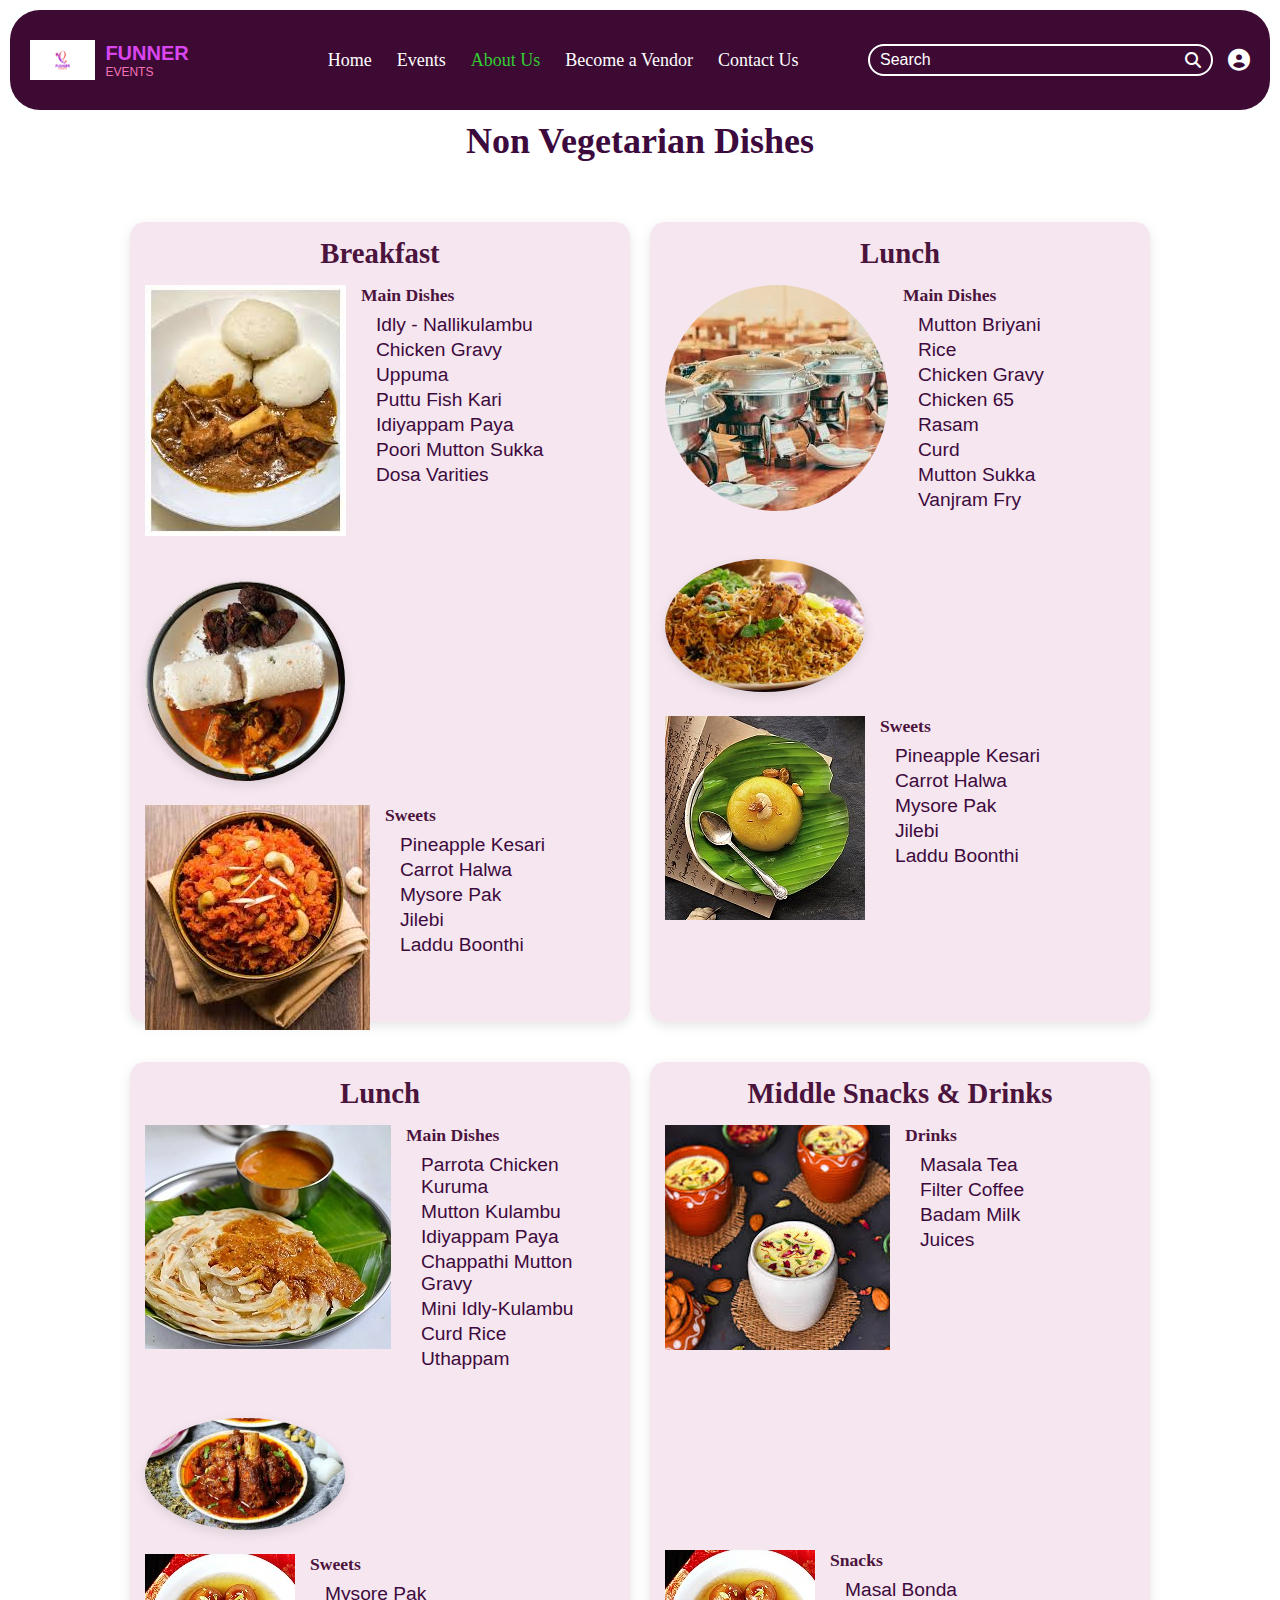
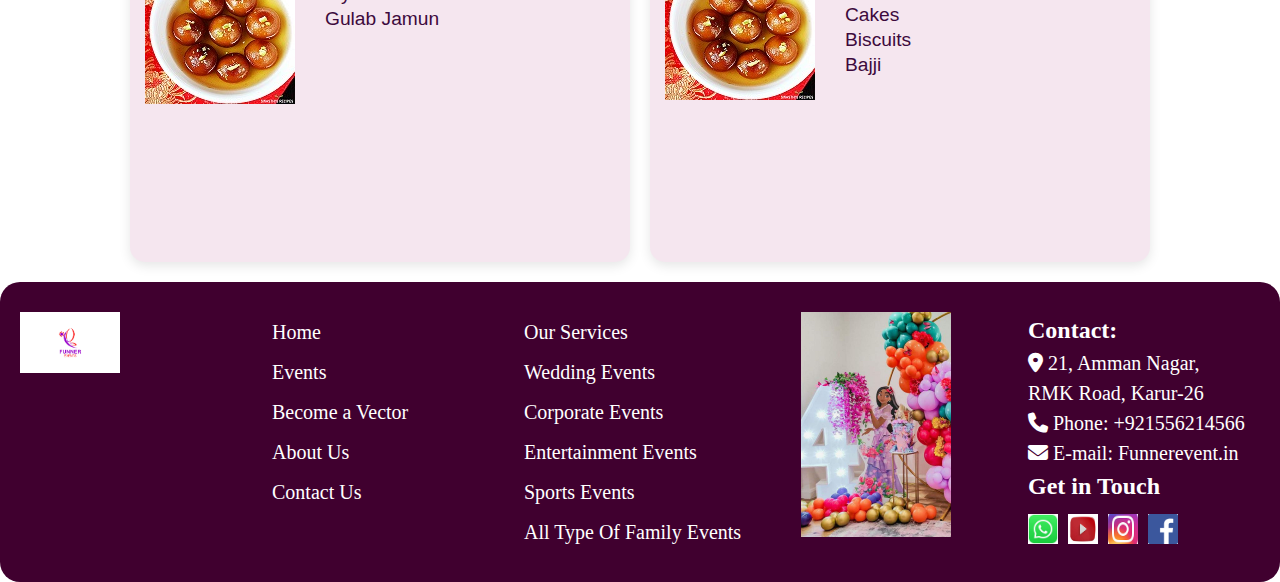
<file: Event Management/non-vegetarian.html>
<!DOCTYPE html>
<html lang="en">
<head>
<meta charset="UTF-8">
<meta name="viewport" content="width=device-width, initial-scale=1.0">
<title>Food Card</title>

 <link rel="stylesheet" href="style.css">
     
       <link rel="stylesheet" href="https://cdnjs.cloudflare.com/ajax/libs/font-awesome/6.4.0/css/all.min.css"/>
      <link href="https://fonts.googleapis.com/css2?family=Yeseva+One&display=swap" rel="stylesheet">
   <style>
   .food-container {
        font-family: Arial, sans-serif;
        background-color: white;
        display: flex;
        justify-content: center;
        align-items: center;
        padding: 20px;
        gap: 20px;
        
    }

    .food-card {
      width: 500px;
      height: 800px;
        background: #f5e6ef;
        border-radius: 15px;
        padding: 15px;
        max-width: 800px;
        box-shadow: 0 4px 12px rgba(0,0,0,0.1);
        gap: 20px;
    }

    .food-card h2 {
        text-align: center;
        font-size: 1.6rem;
        margin-bottom: 15px;
        color: #4b143d;
        font-family: 'Poppins',cursive;
    }

    .food-section {
        display: flex;
        flex-direction: column;
        gap: 10px;
        margin-bottom: 25px;
    }

    .food-row {
        display: flex;
        flex-direction: column;
        gap: 15px;
    }

    .food-img {
        display: flex;
        gap: 10px;
        flex-wrap: wrap;
    }

    .food-img img {
        width: 100px;
        height: 100px;
        border-radius: 10px;
        object-fit: cover;
    }

    .food-text {
        flex: 1;
    }

    .food-text h3 {
        font-size: 1.1rem;
        color: #4b143d;
        margin-bottom: 5px;
        
        padding-bottom: 3px;
         font-family: 'Poppins',cursive;
    }

    .food-text ul {
        padding-left: 15px;
        margin: 0;
        font-size: 1.2rem;
        color: #3d0a3d;
         font-family: 'Poppins',cursive;
       list-style: none;
    }

    .food-text li {
        margin: 3px 0;
        
    }

    /* Separator Image Styling */
    .separator-img {
        width: 200px;
        border-radius: 50%;
        margin: 20px 0;
        object-fit: cover;
        box-shadow: 0 4px 12px rgba(0,0,0,0.1);
    }
.food-card-link,
.food-section-link {
    text-decoration: none; 
    color: inherit;       
    display: block;       
}

.food-card:hover,
.food-section:hover {
    background-color: rgba(0,0,0,0.05); 
    cursor: pointer;
}
    /* Tablet & Laptop Layout */
    @media (min-width: 600px) {
        .food-row {
            flex-direction: row;
            align-items: flex-start;
        }
        .food-images {
            flex: 0 0 40%;
            flex-direction: column;
            align-items: center;
        }
        .food-images img {
            max-width: 100%;
        }
        .food-text {
            flex: 1;
        }
    }

    /* Tablet & Laptop Layout */
    @media (min-width: 600px) {
        .food-row {
            flex-direction: row;
            align-items: flex-start;
        }
        .food-card h2 {
            font-size: 1.8rem;
        }
    }
</style>
</head>
<body>
  <nav class="navbar">
    <!-- Logo -->
    <div class="logo">
      <img src="images/127652_21325353_3672331_4533acb9_image.jpg" alt="Logo">
      <div class="logo-text">
        FUNNER
        <span>EVENTS</span>
      </div>
    </div>

    <!-- Hamburger menu -->
    <div class="hamburger" onclick="toggleMenu()">
      <span></span>
      <span></span>
      <span></span>
    </div>

    <!-- Navigation Links -->
    <div class="nav-links" id="navLinks">
      <a href="index.html">Home</a>
      <a href="events.html">Events</a>
      <a href="about.html" class="active">About Us</a>
      <a href="vendor.html">Become a Vendor</a>
      <a href="contact.html">Contact Us</a>
    </div>

    <!-- Search & User Icon -->
    <div class="nav-actions">
      <div class="search-box">
        <input type="text" placeholder="Search">
        <i class="fas fa-search"></i>
      </div>
       <a href="login.html" class="user-icon">
        <i class="fas fa-user-circle"></i>
      </a>
    </div>
  </nav>
    <h2 style="color: #3d0a3d;text-align: center;font-family: 'Poppins',cursive; font-size: 36px;"> Non Vegetarian Dishes</h2>
<div class="food-container">
<div class="food-card">
    <h2>Breakfast</h2>

    <div class="food-section">
        <div class="food-row">
            <img src="images/images (3).jfif" alt="Dish 1" class="food-img">
          
            <div class="food-text">
                <h3>Main Dishes</h3>
                <ul>
                    <li>Idly - Nallikulambu</li>
                    <li>Chicken Gravy</li>
                    <li>Uppuma</li>
                    <li>Puttu Fish Kari</li>
                    <li>Idiyappam Paya </li>
                    <li>Poori Mutton Sukka</li>
                     <li>Dosa Varities</li>
                </ul>
            </div>
        </div>
    </div>
 <img src="images/images (4).jfif" alt="Special Dish" class="separator-img">
    <div class="food-section">
        <div class="food-row">
            <img src="images/carrot halwa.jpeg" alt="Dish 3" class="food-img">
            <div class="food-text">
                <h3>Sweets</h3>
                <ul>
                    <li>Pineapple Kesari</li>
                    <li>Carrot Halwa</li>
                    <li>Mysore Pak</li>
                    <li>Jilebi</li>
                    <li>Laddu Boonthi</li>
                </ul>
            </div>
        </div>
    </div>

</div>

<a href="paymentquotation.html" class="food-card-link">
<div class="food-card">
    <h2>Lunch</h2>

    <div class="food-section">
        <div class="food-row">
            <img src="images/buffet.jpeg" alt="Dish 1" style="border-radius: 50%;" class="food-img">
          
            <div class="food-text">
                <h3>Main Dishes</h3>
                <ul>
                    <li>Mutton Briyani</li>
                    <li>Rice</li>
                    <li>Chicken Gravy</li>
                    <li>Chicken 65</li>
                    <li>Rasam </li>
                     <li>Curd</li>
                     <li>Mutton Sukka</li>
                     <li>Vanjram Fry</li>
                </ul>
            </div>
        </div>
    </div>
 <img src="images/chickenbriyani.jpeg" alt="Special Dish" class="separator-img">
    <div class="food-section">
        <div class="food-row">
            <img src="images/Pineapple_Kesari_Bhath_400.jpg" alt="Dish 3" class="food-img">
            <div class="food-text">
                <h3>Sweets</h3>
                <ul>
                    <li>Pineapple Kesari</li>
                    <li>Carrot Halwa</li>
                    <li>Mysore Pak</li>
                    <li>Jilebi</li>
                    <li>Laddu Boonthi</li>
                </ul>
            </div>
        </div>
    </div>

</div>
</a>
</div>
<div class="food-container">

<div class="food-card">
    <h2>Lunch</h2>

    <div class="food-section">
        <div class="food-row">
            <img src="images/477486f48831cbea4c5298347513e033.jpg" alt="Dish 1" class="food-img">
          
            <div class="food-text">
                <h3>Main Dishes</h3>
                <ul>
                    <li>Parrota Chicken Kuruma</li>
                    <li>Mutton Kulambu</li>
                    <li>Idiyappam Paya</li>
                    <li>Chappathi Mutton Gravy</li>
                    <li>Mini Idly-Kulambu </li>
                     <li>Curd Rice</li>
                     <li>Uthappam</li>
                </ul>
            </div>
        </div>
    </div>
 <img src="images/muttongravy.jpeg" alt="Special Dish" class="separator-img">
    <div class="food-section">
        <div class="food-row">
            <img src="images/gulab-jamun.jpg" alt="Dish 3" class="food-img">
            <div class="food-text">
                <h3>Sweets</h3>
                <ul>
                    
                    <li>Mysore Pak</li>
                    <li>Gulab Jamun</li>
                    
                </ul>
            </div>
        </div>
    </div>

</div>


<div class="food-card">
    <h2>Middle Snacks & Drinks</h2>

    <div class="food-section">
        <div class="food-row">
            <img src="images/badammilk.jpeg" alt="Dish 1" class="food-img">
          
            <div class="food-text">
                <h3>Drinks</h3>
                <ul>
                    <li>Masala Tea</li>
                    <li>Filter Coffee</li>
                    <li>Badam Milk</li>
                    <li>Juices</li>
                    
                </ul>
            </div>
        </div>
    </div>
   
 
    <div class="food-section" style="margin-top: 200px;">
        <div class="food-row">
            <img src="images/gulab-jamun.jpg" alt="Dish 3" class="food-img">
            <div class="food-text">
                <h3>Snacks</h3>
                <ul>
                    
                    <li>Masal Bonda</li>
                    <li>Cakes</li>
                    <li>Biscuits</li>
                    <li>Bajji</li>
                    
                </ul>
            </div>
        </div>
    </div>

</div>
</div>


<footer class="site-footer">
  <div class="footer-container">
    <div class="footer-logo">
      <img src="images/127652_21325353_3672331_4533acb9_image.jpg" alt="Funner Events Logo">
    </div>

    <div class="footer-links">
      <ul>
        <li>Home</li>
        <li>Events</li>
        <li>Become a Vector</li>
        <li>About Us</li>
        <li>Contact Us</li>
      </ul>
    </div>

    <div class="footer-services">
      <ul>
        <li>Our Services</li>
        <li>Wedding Events</li>
        <li>Corporate Events</li>
        <li>Entertainment Events</li>
        <li>Sports Events</li>
        <li>All Type Of Family Events</li>
      </ul>
    </div>
<div class="footer-img">
  <img src="images/25ff8f45e3721afaab7c15cc79e74742(1).jpg" alt="Event Image" > </div>
    <div class="footer-contact">
      
      <p><strong>Contact:</strong></p>
       <div class="icons">
      <p> <i class="fas fa-map-marker-alt location-icon"></i> 21, Amman Nagar,<br>RMK Road, Karur-26</p>
      <p><i class="fas fa-phone"></i> Phone: +921556214566</p>
      <p><i class="fas fa-envelope"></i> E-mail: Funnerevent.in</p>
      </div>
      <p><strong>Get in Touch</strong></p>
           <div class="social-icons">
        <img src="images/whatsapp.jpeg" alt="WhatsApp">
        <img src="images/youtube.jpeg" alt="YouTube">
        <img src="images/instagram.jpeg" alt="Instagram">
        <img src="images/facebook.png" alt="Facebook">
      </div>
    
  </div>
</footer>
<script src="script.js"></script>
</body>
</html>
</file>
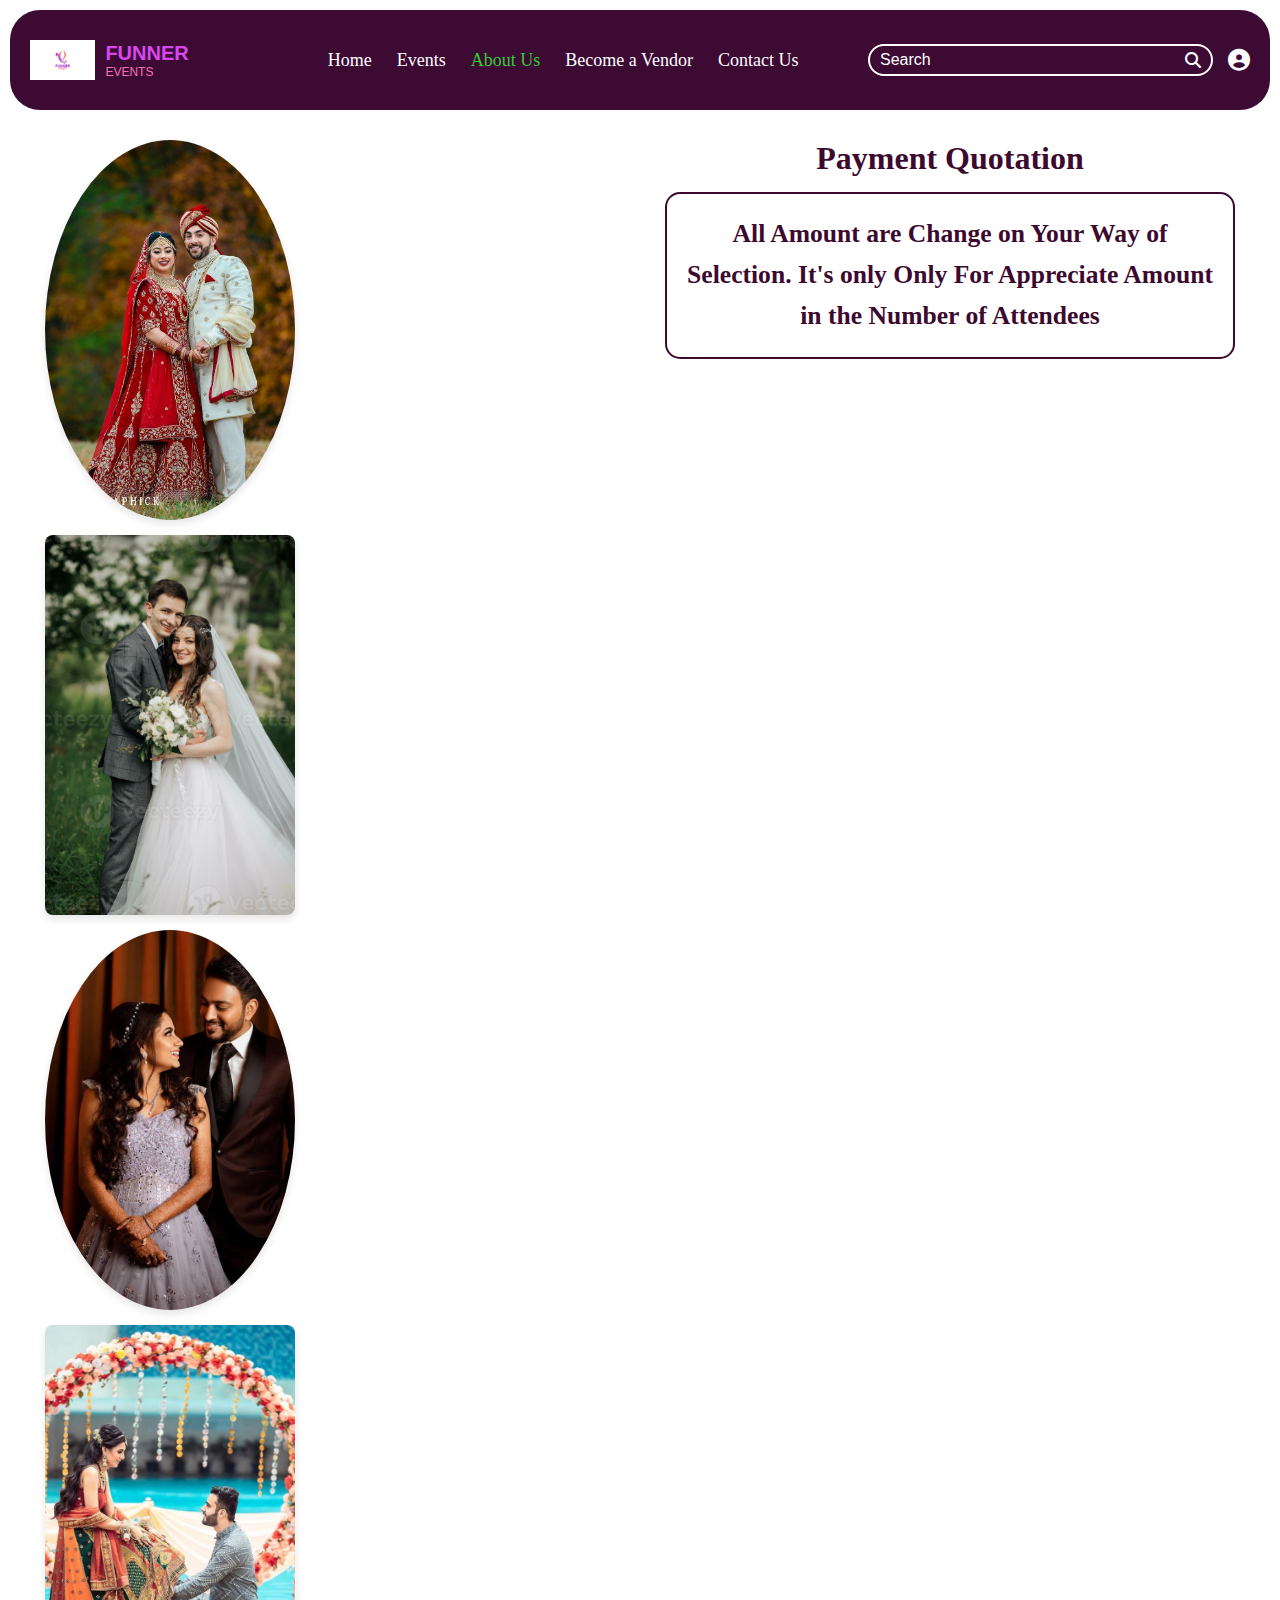
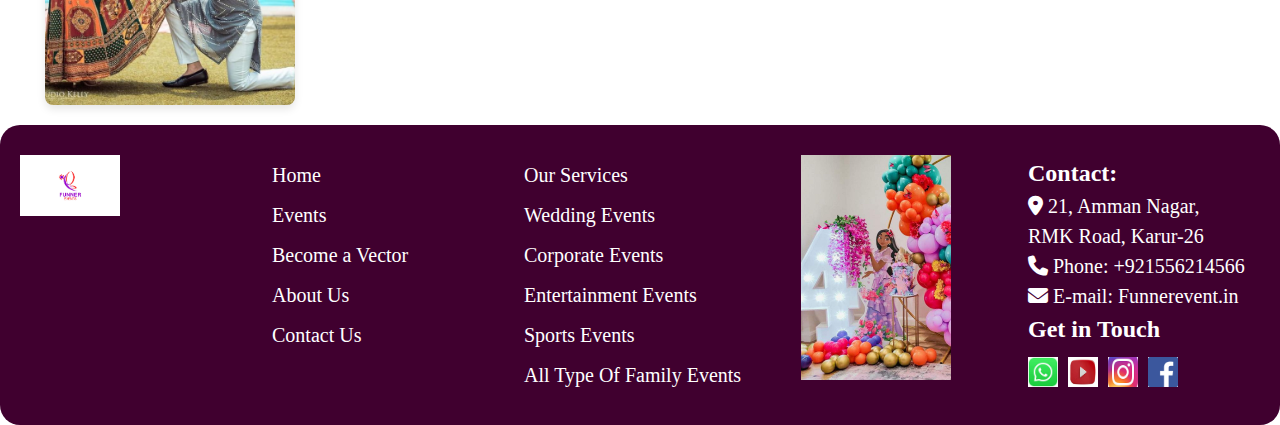
<file: Event Management/paymentquotation.html>
<!DOCTYPE html>
<html lang="en">
<head>
    <meta charset="UTF-8">
    <meta name="viewport" content="width=device-width, initial-scale=1.0">
    <title>payment quotation</title>
 <link rel="stylesheet" href="style.css">
     
       <link rel="stylesheet" href="https://cdnjs.cloudflare.com/ajax/libs/font-awesome/6.4.0/css/all.min.css"/>
      <link href="https://fonts.googleapis.com/css2?family=Yeseva+One&display=swap" rel="stylesheet">
    <style>
       .payment-section {
    display: flex;
    flex-wrap: wrap; 
    gap: 20px; 
    padding: 20px;
    justify-content: center;
    align-items: flex-start; 
       }
.Left-section {
    display: grid;
    grid-template-columns:  1fr; 
    gap: 15px; 
    max-width: 600px; 
    flex-grow: 1; 
}
.Left-section img {
    width: 250px;
    height: 380px; 
    object-fit: cover; 
    border-radius: 8px; 
    box-shadow: 0 4px 8px rgba(0, 0, 0, 0.1); 
}

.Left-section .ovalshaped-image {
    border-radius: 50%;
}


.Right-section h1 {
    color: #3d0a2f;
    font-size: 2em;
    margin-bottom: 15px;
    text-align: center;
     font-family: 'Poppins',cursive;
    font-weight: bold;
}

.Payment-Content p {
    color: #3d0a2f;
    font-size: 1.6em;
    line-height: 1.6;
    text-align: center;
    border: 2px solid #3d0a2f;
    padding: 20px;
    border-radius: 15px;
    font-family: 'Poppins',cursive;
    font-weight: bold;
}

/* Responsive adjustments for smaller screens */
@media (max-width: 768px) {
    .payment-section {
        flex-direction: column; 
        align-items: center; 
    }

    .Left-section {
        grid-template-columns: 1fr; /* Single column for images on small screens */
    }
}
    </style>
</head>
<body>
  <nav class="navbar">
    <!-- Logo -->
    <div class="logo">
      <img src="images/127652_21325353_3672331_4533acb9_image.jpg" alt="Logo">
      <div class="logo-text">
        FUNNER
        <span>EVENTS</span>
      </div>
    </div>

    <!-- Hamburger menu -->
    <div class="hamburger" onclick="toggleMenu()">
      <span></span>
      <span></span>
      <span></span>
    </div>

    <!-- Navigation Links -->
    <div class="nav-links" id="navLinks">
      <a href="index.html">Home</a>
      <a href="events.html">Events</a>
      <a href="about.html" class="active">About Us</a>
      <a href="vendor.html">Become a Vendor</a>
      <a href="contact.html">Contact Us</a>
    </div>

    <!-- Search & User Icon -->
    <div class="nav-actions">
      <div class="search-box">
        <input type="text" placeholder="Search">
        <i class="fas fa-search"></i>
      </div>
       <a href="login.html" class="user-icon">
        <i class="fas fa-user-circle"></i>
      </a>
    </div>
  </nav>

<section class="payment-section">

    <div class="Left-section">
    
        <img src="images/5cdaaf821b7aa56db0a8e873a3fdf027.jpg" alt="image1" class="ovalshaped-image"/>
        <img src="images/happy.jpg" alt="image2"/>
        <img src="images/19812F96-E952-4458-AE5D-C8D893A00BFC(1).jpeg" alt="image3" class="ovalshaped-image"/>
        <img src="images/46aab5ec96d4379141547587212884a9.jpg" alt="image4"/>
    </div>
    <div class="Right-section">
        <h1>Payment Quotation</h1>
        <div class="Payment-Content">
            <p>All Amount are Change on Your Way of<br>
            Selection. It's only Only For Appreciate Amount<br> in the Number of Attendees</p>
        </div>
    </div>
</section>

<footer class="site-footer">
  <div class="footer-container">
    <div class="footer-logo">
      <img src="images/127652_21325353_3672331_4533acb9_image.jpg" alt="Funner Events Logo">
    </div>

    <div class="footer-links">
      <ul>
        <li>Home</li>
        <li>Events</li>
        <li>Become a Vector</li>
        <li>About Us</li>
        <li>Contact Us</li>
      </ul>
    </div>

    <div class="footer-services">
      <ul>
        <li>Our Services</li>
        <li>Wedding Events</li>
        <li>Corporate Events</li>
        <li>Entertainment Events</li>
        <li>Sports Events</li>
        <li>All Type Of Family Events</li>
      </ul>
    </div>
<div class="footer-img">
  <img src="images/25ff8f45e3721afaab7c15cc79e74742(1).jpg" alt="Event Image" > </div>
    <div class="footer-contact">
      
      <p><strong>Contact:</strong></p>
       <div class="icons">
      <p> <i class="fas fa-map-marker-alt location-icon"></i> 21, Amman Nagar,<br>RMK Road, Karur-26</p>
      <p><i class="fas fa-phone"></i> Phone: +921556214566</p>
      <p><i class="fas fa-envelope"></i> E-mail: Funnerevent.in</p>
      </div>
      <p><strong>Get in Touch</strong></p>
           <div class="social-icons">
        <img src="images/whatsapp.jpeg" alt="WhatsApp">
        <img src="images/youtube.jpeg" alt="YouTube">
        <img src="images/instagram.jpeg" alt="Instagram">
        <img src="images/facebook.png" alt="Facebook">
      </div>
    
  </div>
</footer>

<script src="script.js"></script>


</body>
</html>
</file>
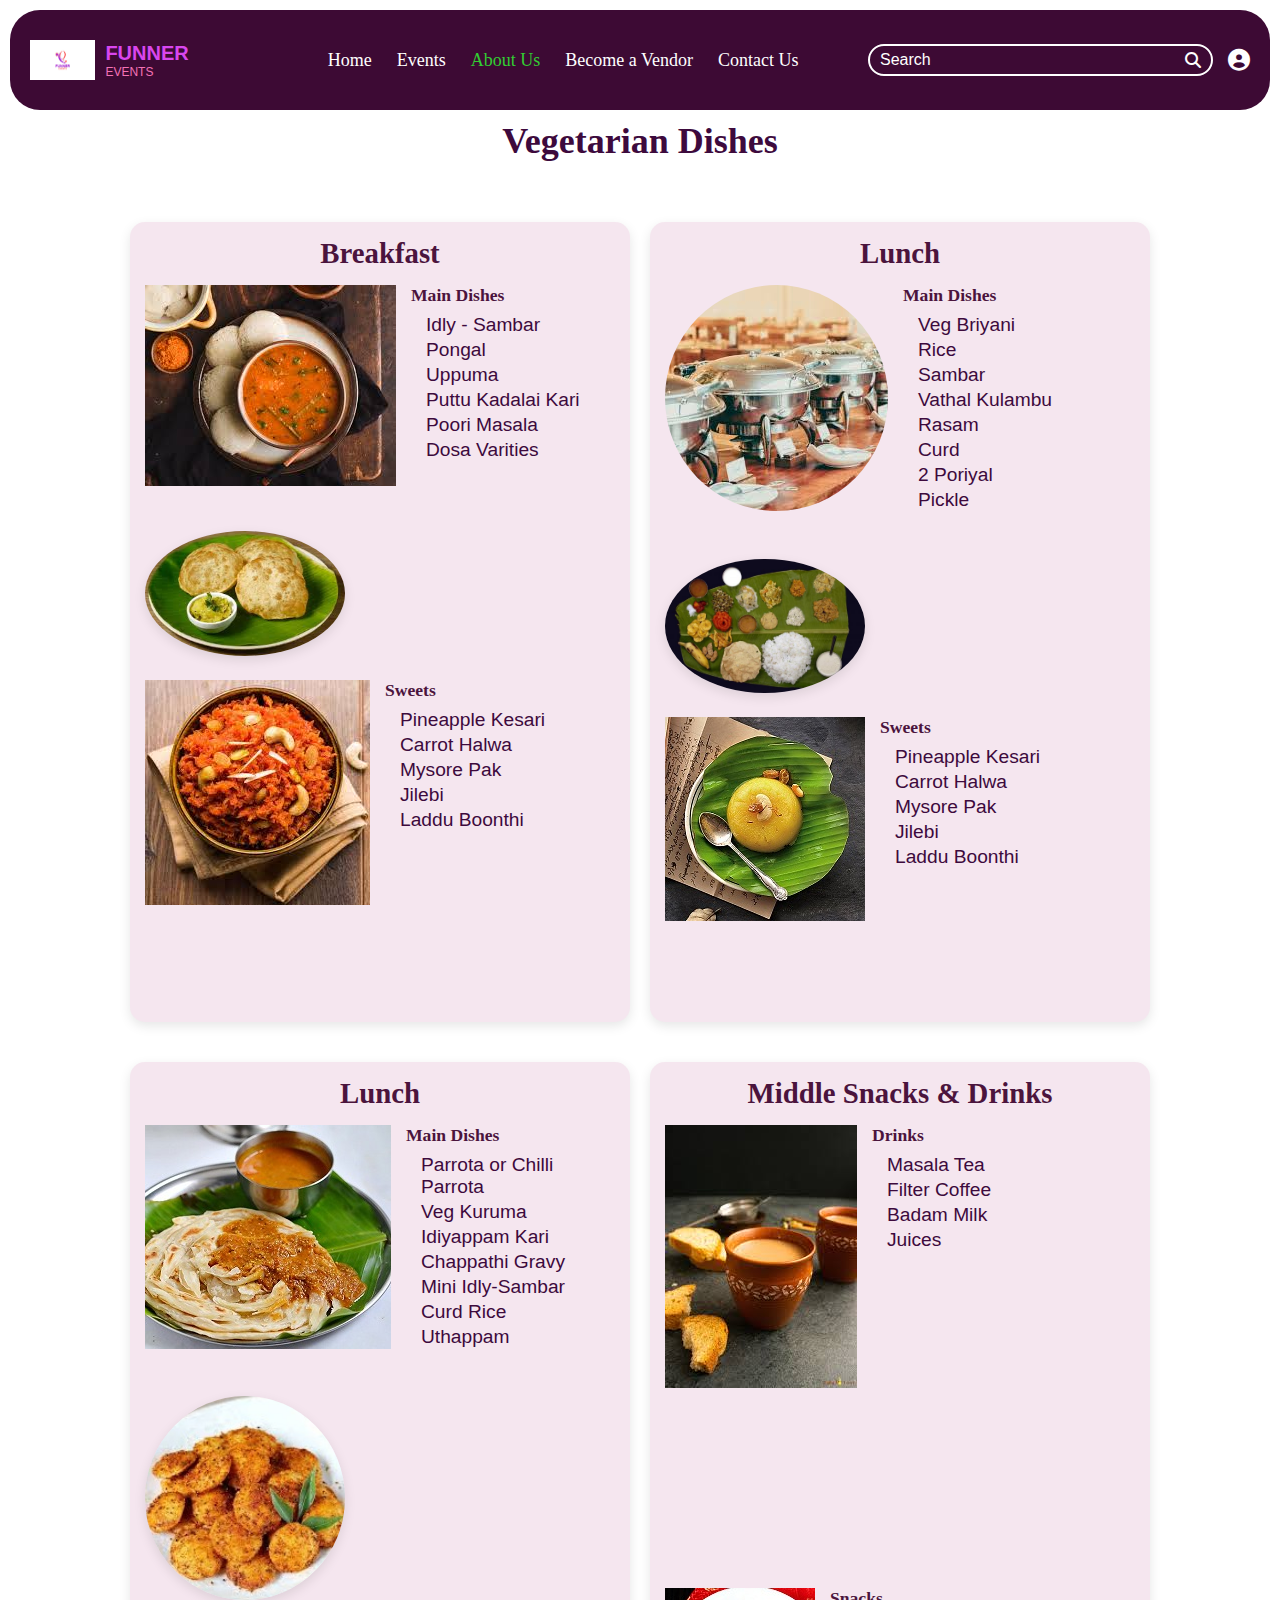
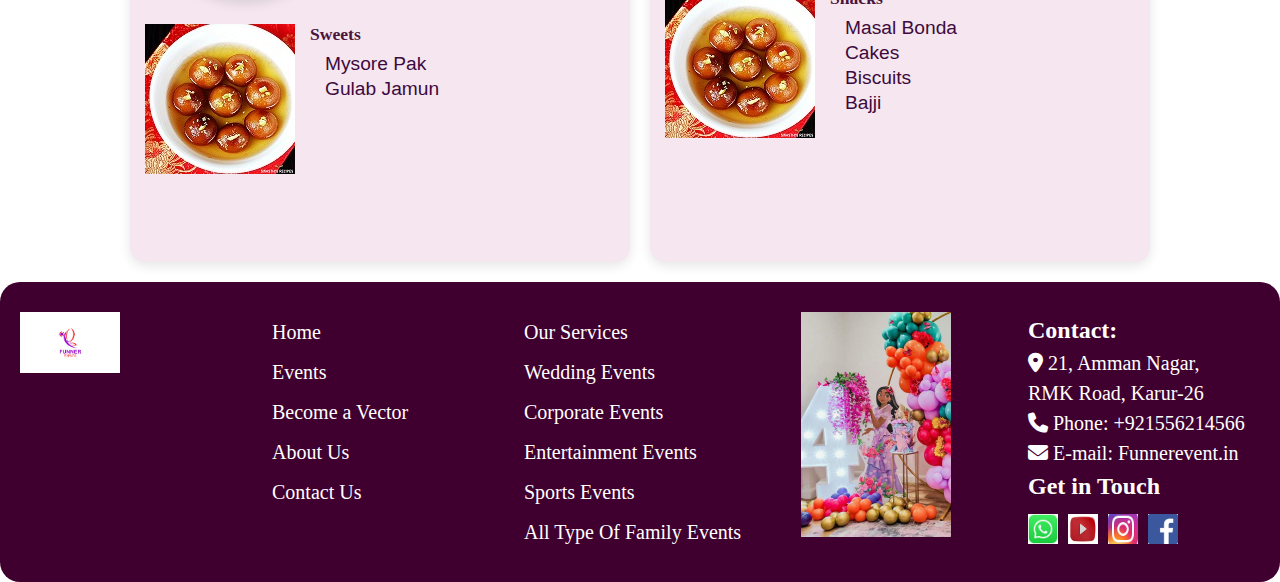
<file: Event Management/vegetarian.html>
<!DOCTYPE html>
<html lang="en">
<head>
<meta charset="UTF-8">
<meta name="viewport" content="width=device-width, initial-scale=1.0">
<title>Food Card</title>

<link rel="stylesheet" href="style.css">
     
       <link rel="stylesheet" href="https://cdnjs.cloudflare.com/ajax/libs/font-awesome/6.4.0/css/all.min.css"/>
      <link href="https://fonts.googleapis.com/css2?family=Yeseva+One&display=swap" rel="stylesheet">
    <style>
   .food-container {
        font-family: Arial, sans-serif;
        background-color: white;
        display: flex;
        justify-content: center;
        align-items: center;
        padding: 20px;
        gap: 20px;
        
    }

    .food-card {
      width: 500px;
      height: 800px;
        background: #f5e6ef;
        border-radius: 15px;
        padding: 15px;
        max-width: 800px;
        box-shadow: 0 4px 12px rgba(0,0,0,0.1);
        gap: 20px;
    }

    .food-card h2 {
        text-align: center;
        font-size: 1.6rem;
        margin-bottom: 15px;
        color: #4b143d;
        font-family: 'Poppins',cursive;
    }

    .food-section {
        display: flex;
        flex-direction: column;
        gap: 10px;
        margin-bottom: 25px;
    }

    .food-row {
        display: flex;
        flex-direction: column;
        gap: 15px;
    }

    .food-img {
        display: flex;
        gap: 10px;
        flex-wrap: wrap;
    }

    .food-img img {
        width: 100px;
        height: 100px;
        border-radius: 10px;
        object-fit: cover;
    }

    .food-text {
        flex: 1;
    }

    .food-text h3 {
        font-size: 1.1rem;
        color: #4b143d;
        margin-bottom: 5px;
        
        padding-bottom: 3px;
         font-family: 'Poppins',cursive;
    }

    .food-text ul {
        padding-left: 15px;
        margin: 0;
        font-size: 1.2rem;
        color: #3d0a3d;
         font-family: 'Poppins',cursive;
       list-style: none;
    }

    .food-text li {
        margin: 3px 0;
        
    }

    /* Separator Image Styling */
    .separator-img {
        width: 200px;
        border-radius: 50%;
        margin: 20px 0;
        object-fit: cover;
        box-shadow: 0 4px 12px rgba(0,0,0,0.1);
    }

    /* Tablet & Laptop Layout */
    @media (min-width: 600px) {
        .food-row {
            flex-direction: row;
            align-items: flex-start;
        }
        .food-images {
            flex: 0 0 40%;
            flex-direction: column;
            align-items: center;
        }
        .food-images img {
            max-width: 100%;
        }
        .food-text {
            flex: 1;
        }
    }

    /* Tablet & Laptop Layout */
    @media (min-width: 600px) {
        .food-row {
            flex-direction: row;
            align-items: flex-start;
        }
        .food-card h2 {
            font-size: 1.8rem;
        }
    }
</style>
</head>
<body>
  <nav class="navbar">
    <!-- Logo -->
    <div class="logo">
      <img src="images/127652_21325353_3672331_4533acb9_image.jpg" alt="Logo">
      <div class="logo-text">
        FUNNER
        <span>EVENTS</span>
      </div>
    </div>

    <!-- Hamburger menu -->
    <div class="hamburger" onclick="toggleMenu()">
      <span></span>
      <span></span>
      <span></span>
    </div>

    <!-- Navigation Links -->
    <div class="nav-links" id="navLinks">
      <a href="index.html">Home</a>
      <a href="events.html">Events</a>
      <a href="about.html" class="active">About Us</a>
      <a href="vendor.html">Become a Vendor</a>
      <a href="contact.html">Contact Us</a>
    </div>

    <!-- Search & User Icon -->
    <div class="nav-actions">
      <div class="search-box">
        <input type="text" placeholder="Search">
        <i class="fas fa-search"></i>
      </div>
       <a href="login.html" class="user-icon">
        <i class="fas fa-user-circle"></i>
      </a>
    </div>
  </nav>
     <h2 style="color: #3d0a3d;text-align: center;font-family: 'Poppins',cursive; font-size: 36px;">Vegetarian Dishes</h2>
<div class="food-container">
<div class="food-card">
    <h2>Breakfast</h2>

    <div class="food-section">
        <div class="food-row">
            <img src="images/idly.jpeg" alt="Dish 1" class="food-img">
          
            <div class="food-text">
                <h3>Main Dishes</h3>
                <ul>
                    <li>Idly - Sambar</li>
                    <li>Pongal</li>
                    <li>Uppuma</li>
                    <li>Puttu Kadalai Kari</li>
                    <li>Poori Masala </li>
                     <li>Dosa Varities</li>
                </ul>
            </div>
        </div>
    </div>
 <img src="images/poori.jpeg" alt="Special Dish" class="separator-img">
    <div class="food-section">
        <div class="food-row">
            <img src="images/carrot halwa.jpeg" alt="Dish 3" class="food-img">
            <div class="food-text">
                <h3>Sweets</h3>
                <ul>
                    <li>Pineapple Kesari</li>
                    <li>Carrot Halwa</li>
                    <li>Mysore Pak</li>
                    <li>Jilebi</li>
                    <li>Laddu Boonthi</li>
                </ul>
            </div>
        </div>
    </div>

</div>


<div class="food-card">
    <h2>Lunch</h2>

    <div class="food-section">
        <div class="food-row">
            <img src="images/buffet.jpeg" alt="Dish 1" style="border-radius: 50%;" class="food-img">
          
            <div class="food-text">
                <h3>Main Dishes</h3>
                <ul>
                    <li>Veg Briyani</li>
                    <li>Rice</li>
                    <li>Sambar</li>
                    <li>Vathal Kulambu</li>
                    <li>Rasam </li>
                     <li>Curd</li>
                     <li>2 Poriyal</li>
                     <li>Pickle</li>
                </ul>
            </div>
        </div>
    </div>
 <img src="images/1_1Q0MNQHGnoTE4mtWT8w6DA@2x(1).jpg" alt="Special Dish" class="separator-img">
    <div class="food-section">
        <div class="food-row">
            <img src="images/Pineapple_Kesari_Bhath_400.jpg" alt="Dish 3" class="food-img">
            <div class="food-text">
                <h3>Sweets</h3>
                <ul>
                    <li>Pineapple Kesari</li>
                    <li>Carrot Halwa</li>
                    <li>Mysore Pak</li>
                    <li>Jilebi</li>
                    <li>Laddu Boonthi</li>
                </ul>
            </div>
        </div>
    </div>

</div>
</div>
<div class="food-container">

<div class="food-card">
    <h2>Lunch</h2>

    <div class="food-section">
        <div class="food-row">
            <img src="images/477486f48831cbea4c5298347513e033.jpg" alt="Dish 1" class="food-img">
          
            <div class="food-text">
                <h3>Main Dishes</h3>
                <ul>
                    <li>Parrota or Chilli Parrota</li>
                    <li>Veg Kuruma</li>
                    <li>Idiyappam Kari</li>
                    <li>Chappathi Gravy</li>
                    <li>Mini Idly-Sambar </li>
                     <li>Curd Rice</li>
                     <li>Uthappam</li>
                </ul>
            </div>
        </div>
    </div>
 <img src="images/mini-idly.jpeg" alt="Special Dish" class="separator-img">
    <div class="food-section">
        <div class="food-row">
            <img src="images/gulab-jamun.jpg" alt="Dish 3" class="food-img">
            <div class="food-text">
                <h3>Sweets</h3>
                <ul>
                    
                    <li>Mysore Pak</li>
                    <li>Gulab Jamun</li>
                    
                </ul>
            </div>
        </div>
    </div>

</div>


<div class="food-card">
    <h2>Middle Snacks & Drinks</h2>

    <div class="food-section">
        <div class="food-row">
            <img src="images/images (2).jfif" alt="Dish 1" class="food-img">
          
            <div class="food-text">
                <h3>Drinks</h3>
                <ul>
                    <li>Masala Tea</li>
                    <li>Filter Coffee</li>
                    <li>Badam Milk</li>
                    <li>Juices</li>
                    
                </ul>
            </div>
        </div>
    </div>
   
 
    <div class="food-section" style="margin-top: 200px;">
        <div class="food-row">
            <img src="images/gulab-jamun.jpg" alt="Dish 3" class="food-img">
            <div class="food-text">
                <h3>Snacks</h3>
                <ul>
                    
                    <li>Masal Bonda</li>
                    <li>Cakes</li>
                    <li>Biscuits</li>
                    <li>Bajji</li>
                    
                </ul>
            </div>
        </div>
    </div>

</div>
</div>
<footer class="site-footer">
  <div class="footer-container">
    <div class="footer-logo">
      <img src="images/127652_21325353_3672331_4533acb9_image.jpg" alt="Funner Events Logo">
    </div>

    <div class="footer-links">
      <ul>
        <li>Home</li>
        <li>Events</li>
        <li>Become a Vector</li>
        <li>About Us</li>
        <li>Contact Us</li>
      </ul>
    </div>

    <div class="footer-services">
      <ul>
        <li>Our Services</li>
        <li>Wedding Events</li>
        <li>Corporate Events</li>
        <li>Entertainment Events</li>
        <li>Sports Events</li>
        <li>All Type Of Family Events</li>
      </ul>
    </div>
<div class="footer-img">
  <img src="images/25ff8f45e3721afaab7c15cc79e74742(1).jpg" alt="Event Image" > </div>
    <div class="footer-contact">
      
      <p><strong>Contact:</strong></p>
       <div class="icons">
      <p> <i class="fas fa-map-marker-alt location-icon"></i> 21, Amman Nagar,<br>RMK Road, Karur-26</p>
      <p><i class="fas fa-phone"></i> Phone: +921556214566</p>
      <p><i class="fas fa-envelope"></i> E-mail: Funnerevent.in</p>
      </div>
      <p><strong>Get in Touch</strong></p>
           <div class="social-icons">
        <img src="images/whatsapp.jpeg" alt="WhatsApp">
        <img src="images/youtube.jpeg" alt="YouTube">
        <img src="images/instagram.jpeg" alt="Instagram">
        <img src="images/facebook.png" alt="Facebook">
      </div>
    
  </div>
</footer>
<script src="script.js"></script>
</body>
</html>
</file>
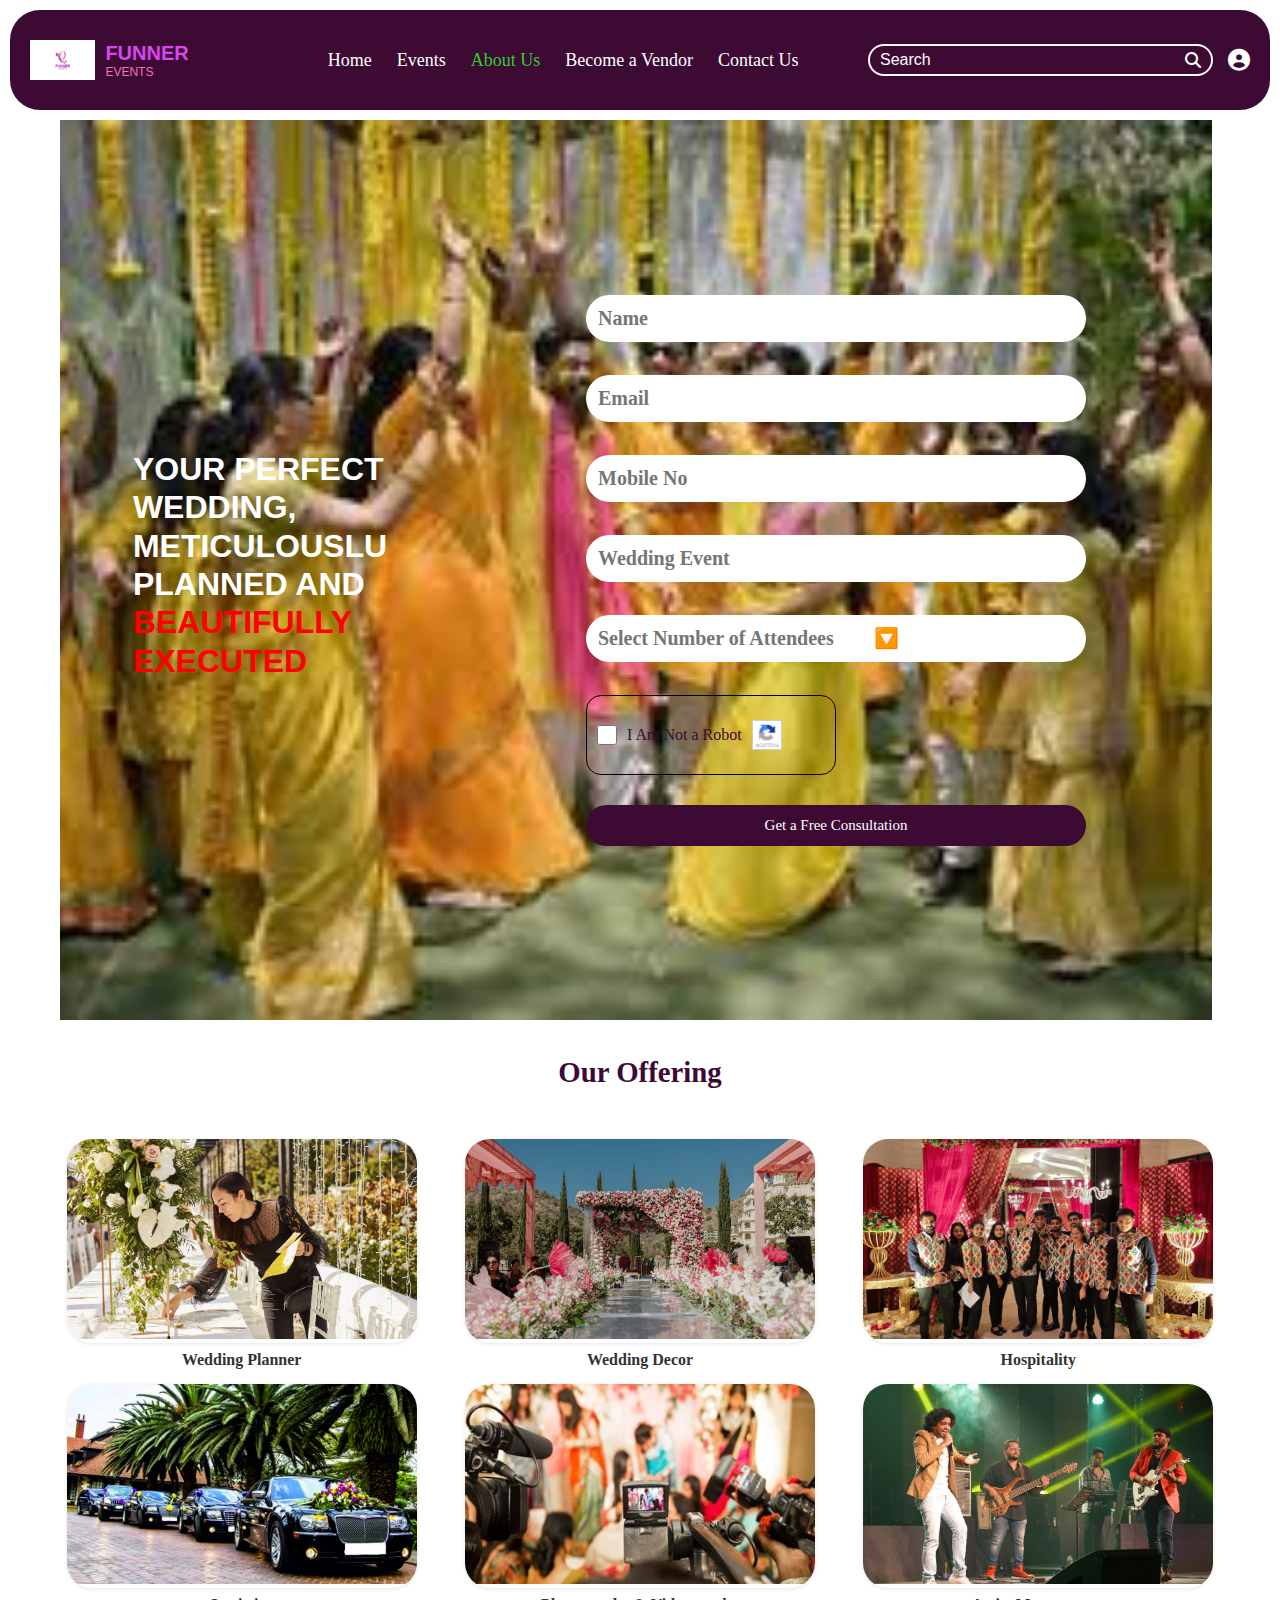
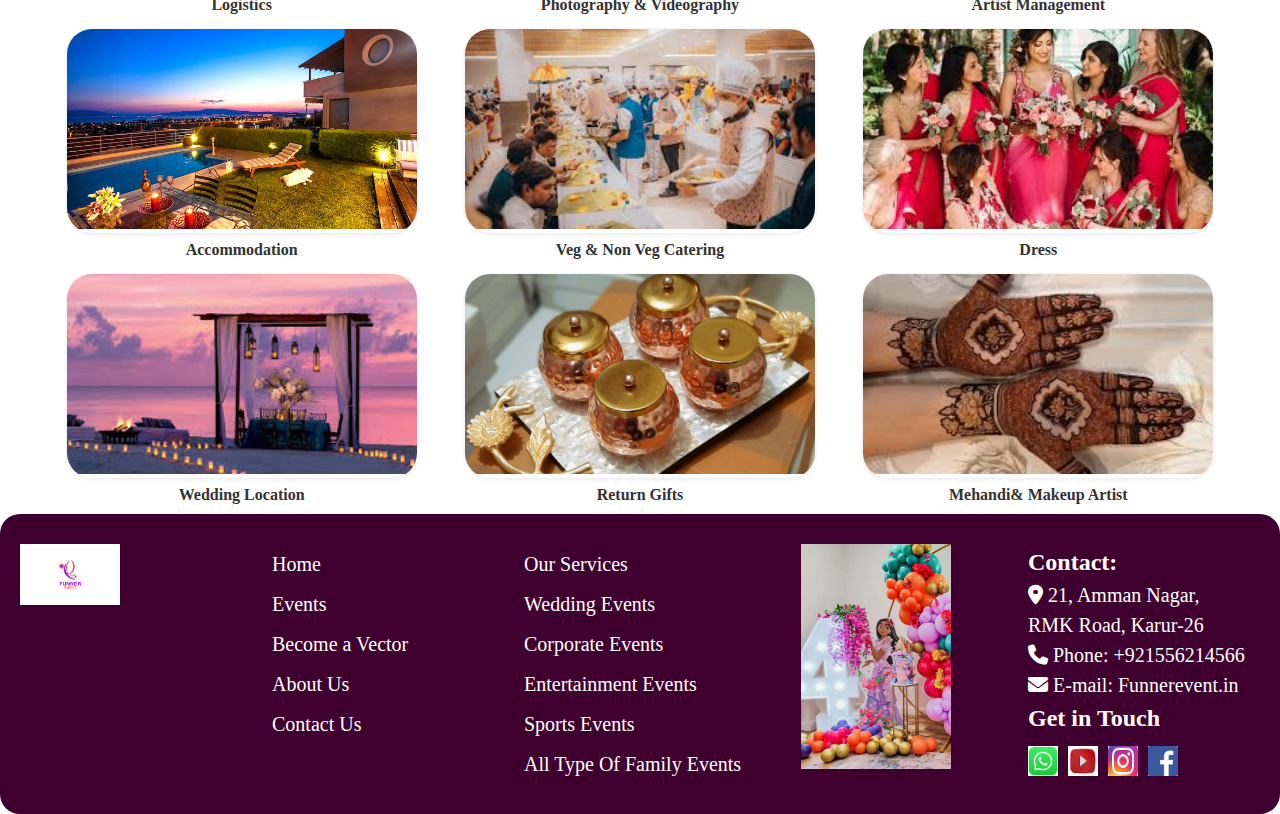
<file: Event Management/weddingevents.html>
<!DOCTYPE html>
<html lang="en">
<head>
    <meta charset="UTF-8">
    <meta name="viewport" content="width=device-width, initial-scale=1.0">
    <title>Wedding Events</title>
 <link rel="stylesheet" href="style.css">
     
       <link rel="stylesheet" href="https://cdnjs.cloudflare.com/ajax/libs/font-awesome/6.4.0/css/all.min.css"/>
      <link href="https://fonts.googleapis.com/css2?family=Yeseva+One&display=swap" rel="stylesheet">
    <style>
  
header {
  position: relative; /* or fixed if navbar is fixed */
  z-index: 10; /* high enough to be above overlay */
  background-color: rgba(255, 255, 255, 0.95); /* or your navbar background */
  /* add any other styling */
}
.overlay {
  position: absolute; /* or relative depending on your layout */
  top: 60px; /* height of navbar, adjust if fixed */
  left: 0;
  right: 0;
  bottom: 0;
  background-color: rgba(219, 216, 219, 0.5);
  z-index: 1; /* behind navbar */
}

 .banner1 {
      position: relative;
      width: 90%;
      height: 100vh;
      background: url('images/hLID.jpeg') no-repeat center center/cover;
 
      display: flex;
      align-items: center;
      justify-content: space-between;
      padding: 0 50px;
      color: white;
      z-index: -1;
    }
    .right{
        margin-right: -100px;
    }
    .banner1-text {
      max-width: 400px;
      font-family: 'Poppins', cursive;
      font-size: 2.5rem;
      font-weight: bolder;
      line-height: 1.2;
      color: white;
    }

    .banner1-text p {
        font-weight: bold; font-size: 2rem; line-height: 1.2;
    margin-bottom: 10px;
      font-family: 'Poppins', sans-serif; 
      color: white;
      text-align: justify;
    }
    
    .Form-Group {
      width: 100%;
      margin-bottom: 15px;
    }

 

    .Form-Group input {
      width: 500px;
      padding: 12px;
      border: none;
      border-radius: 25px;
      background: white;
      color: black;
      font-weight: bold;
      font-size: 20px;
      font-family:'Poppins',cursive;
    }


   

    .btn:hover {
      background: #37474f;
    }

    /* Responsive Styles */
    @media (max-width: 768px) {
      .container {
        flex-direction: column;
        max-width: 400px;
      }

      .left, .right {
        padding: 30px 20px;
      }

      .left img {
        width: 100px;
      }
    }
.image-grid {
  display: grid;
  grid-template-columns: repeat(3, 1fr);
  gap: 15px;
  max-width: 1200px;
  margin: auto;
  padding: 10px;
}

.item {
  display: flex;
  flex-direction: column;
  align-items: center;

   position: relative;
  
}
.image-item {
    width: 350px;
    height: auto;
  overflow: hidden;
  border-radius: 25px;
  background: white;
  box-shadow: 0 1px 4px rgba(0,0,0,0.1);
  transition: box-shadow 0.3s ease;
  cursor: pointer;
  text-align: center;

  object-fit: cover;
}

.image-item:hover {
  box-shadow: 0 8px 20px rgba(0,0,0,0.25);
}

.image-item img {
  width: 100%;
  height: 200px;
  object-fit: cover;
  border-radius: 10px;
}


.image-item:hover img {
  transform: scale(1.05);
}

.caption {
  margin-top: 8px;
  font-size: 1rem;
  color: #333;
  font-weight: 600;
  text-align: center;
}
.tooltip-content {
  position: absolute;
  top: 50%; /* Center vertically */
  left: 50%; /* Center horizontally */
  transform: translate(-50%, -50%); /* Fine-tune centering */
  background-color: rgba(243, 195, 235, 0.7); /* Example background with opacity */
  color: white;
  padding: 10px;
  border-radius: 5px;
  visibility: hidden;
  opacity: 0;
  transition: opacity 0.3s ease-in-out; /* Smooth transition */
  z-index: 1; /* Ensure it appears above other content */
  /* Add styling for text within the tooltip as needed */
}

.item:hover .tooltip-content {
  visibility: visible;
  opacity: 1;
}
.tooltip-content a{
    text-decoration: none;
    color: black;
    font-family: 'Poppins',cursive;
    font-size: 20px;
}
/* Tablet: 2 columns */
@media (max-width: 1024px) {
  .image-grid {
    grid-template-columns: repeat(2, 1fr);
    grid-template-rows: auto; /* rows adjust automatically */
  }
}

/* Mobile: 1 column */
@media (max-width: 767px) {
  .image-grid {
    grid-template-columns: 1fr;
    grid-template-rows: auto;
  }
}
    </style>
</head>
<body>
    <header>
  <nav class="navbar">
    <!-- Logo -->
    <div class="logo">
      <img src="images/127652_21325353_3672331_4533acb9_image.jpg" alt="Logo">
      <div class="logo-text">
        FUNNER
        <span>EVENTS</span>
      </div>
    </div>

    <!-- Hamburger menu -->
    <div class="hamburger" onclick="toggleMenu()">
      <span></span>
      <span></span>
      <span></span>
    </div>

    <!-- Navigation Links -->
    <div class="nav-links" id="navLinks">
      <a href="index.html">Home</a>
      <a href="events.html">Events</a>
      <a href="about.html" class="active">About Us</a>
      <a href="vendor.html">Become a Vendor</a>
      <a href="contact.html">Contact Us</a>
    </div>

    <!-- Search & User Icon -->
    <div class="nav-actions">
      <div class="search-box">
        <input type="text" placeholder="Search">
        <i class="fas fa-search"></i>
      </div>
      <a href="login.html" class="user-icon">
        <i class="fas fa-user-circle"></i>
      </a>
    </div>
  </nav>
</header>
<section class="banner1">
    <div class="banner1-text">
      <div class="left">
     
      
      
      <p>YOUR PERFECT<br>WEDDING,<Br>METICULOUSLU<br>PLANNED AND<br><span style="color: red; font-weight: bold; font-size: 2rem; line-height: 1.2;">
  BEAUTIFULLY<br>
  EXECUTED
</span></p>
      
    </div>
    </div>

    <div class="right">
      
      <form id="loginForm">
        <div class="Form-Group">
         <input type="text" id="username" placeholder="Name"/>
        </div><br>
         <div class="Form-Group">
         <input type="email" id="email" placeholder="Email"/>
        </div><br>
        <div class="Form-Group">
         <input type="phonenumber" id="phonenumber" placeholder="Mobile No"/>
        </div><br>
        <div class="Form-Group">
         <input type="text" id="wedding event" placeholder="Wedding Event"/>
        </div><br>
        <div class="Form-Group">
         <input type="text" id="wedding event" placeholder="Select Number of Attendees        🔽"/>
        </div><br>
       
        <div class="form-Group captcha-group">
                    <input type="checkbox" id="not-robot" name="notRobot" required>
                    <label for="not-robot">I Am Not a Robot</label><br><br>
                    
                    <div class="recaptcha-placeholder"><img src="images/download.png"alt="reCAPTCHA" width="50px"/></div>
                </div>
        <button type="submit" class="btn" style="background-color:#3d0a34;border-radius: 25px;
      cursor: pointer;font-size: 15px; width: 100%; padding: 12px;">Get a Free Consultation</button>
        
      </form>
    </div>
</div>

</section><br><br>

<section>
 <h2 style="color: #3d0a34;text-align: center;"> Our Offering</h2>
<div class="image-grid">
    <div class="item">
  <div class="image-item">
    <img src="images/istockphoto-1340256496-612x612.jpg" alt="Image 1" />
     
   </div>
   <p class="caption">Wedding Planner</p>
</div>
  <div class="item">
  <div class="image-item">
    <img src="images/koncepts-01.jpg" alt="Image 2" />
   
  </div>
   <p class="caption">Wedding Decor</p>
  </div>
  <div class="item">
  <div class="image-item">
    <img src="images/festal-events-h-thumb.jpg" alt="Image 3" />
    
  </div>
   <p class="caption">Hospitality</p>
  </div>
  <div class="item">
  <div class="image-item">
    <img src="images/3(1).jpg" alt="Image 4" />
 
  </div>
  <p class="caption">Logistics</p>
  </div>
  <div class="item">
  <div class="image-item">
    <img src="images/wedding-videography-services-1505984902-3342095.jpeg" alt="Image 5" />
 
  </div>
  <p class="caption">Photography & Videography</p>
</div>
  <div class="item">
  <div class="image-item">
    <img src="images/2(1).jpg" alt="Image 6" />
 
  </div>
   <p class="caption">Artist Management</p>
  </div>
  <div class="item">
  <div class="image-item">
    <img src="images/Types-of-Accommodations-in-Tourism.jpg" alt="Image 7" />
   
  </div>
   <p class="caption">Accommodation</p>
  </div>
  
    <div class="item" >
  <div class="image-item">
    <img src="images/download (1).jfif" alt="Image 8" />
   
  </div>
   <p class="caption">Veg & Non Veg Catering</p>
   <div class="tooltip-content">
    <p> <a href="vegetarian.html">Vegetarian</a></p>
    <p><a href="non-vegetarian.html">Non-Veg</a></p>
  </div>
  </div>
   <div class="item">
  <div class="image-item">
    <img src="images/dress.jpeg" alt="Image 9" />
   
  </div>
   <p class="caption">Dress</p>
  </div>
   <div class="item">
  <div class="image-item">
    <img src="images/WEddinglocation.jpeg" alt="Image 10" />
   
  </div>
   <p class="caption">Wedding Location</p>
  </div>
   <div class="item">
  <div class="image-item">
    <img src="images/product-jpeg.jpg" alt="Image 11" />
  </div>
   <p class="caption">Return Gifts</p>
  </div>
   <div class="item">
  <div class="image-item">
    <img src="images/mehandi.jpeg" alt="Image 12" />
   
  </div>
   <p class="caption">Mehandi& Makeup Artist</p>
  </div>
   </div>
  
</section>


















    <footer class="site-footer">
  <div class="footer-container">
    <div class="footer-logo">
      <img src="images/127652_21325353_3672331_4533acb9_image.jpg" alt="Funner Events Logo">
    </div>

    <div class="footer-links">
      <ul>
        <li>Home</li>
        <li>Events</li>
        <li>Become a Vector</li>
        <li>About Us</li>
        <li>Contact Us</li>
      </ul>
    </div>

    <div class="footer-services">
      <ul>
        <li>Our Services</li>
        <li>Wedding Events</li>
        <li>Corporate Events</li>
        <li>Entertainment Events</li>
        <li>Sports Events</li>
        <li>All Type Of Family Events</li>
      </ul>
    </div>
<div class="footer-img">
  <img src="images/25ff8f45e3721afaab7c15cc79e74742(1).jpg" alt="Event Image" > </div>
    <div class="footer-contact">
      
      <p><strong>Contact:</strong></p>
       <div class="icons">
      <p> <i class="fas fa-map-marker-alt location-icon"></i> 21, Amman Nagar,<br>RMK Road, Karur-26</p>
      <p><i class="fas fa-phone"></i> Phone: +921556214566</p>
      <p><i class="fas fa-envelope"></i> E-mail: Funnerevent.in</p>
      </div>
      <p><strong>Get in Touch</strong></p>
           <div class="social-icons">
        <img src="images/whatsapp.jpeg" alt="WhatsApp">
        <img src="images/youtube.jpeg" alt="YouTube">
        <img src="images/instagram.jpeg" alt="Instagram">
        <img src="images/facebook.png" alt="Facebook">
      </div>
    
  </div>
</footer>
</body>
</html>
</file>
<file: Event Management/style.css>
/* Reset */
    * {
      margin: 0;
      padding: 0;
      box-sizing: border-box;
      font-family: 'Poppins', sans-serif;
    }
 
    body {
      background: white;
       font-family: 'Poppins', sans-serif;
    }

    /* Navbar */
    .navbar {
      display: flex;
      justify-content: space-between;
      align-items: center;
      background-color: #3d0a34;
      padding: 10px 20px;
      border-radius: 30px;
      margin: 10px;
      height: 100px;
      flex-wrap: wrap;
    }

    .navbar .logo {
      display: flex;
      align-items: center;
    }

    .logo img {
      height: 40px;
      margin-right: 10px;
    
    }

    .logo-text {
      color: #d946ef;
      font-size: 20px;
      font-weight: bold;
      display: flex;
      flex-direction: column;
      line-height: 1.2;
    }

    .logo-text span {
      font-size: 12px;
      color: #f472b6;
      font-weight: normal;
    }

    .nav-links {
      display: flex;
      align-items: center;
      gap: 25px;
      flex-wrap: wrap;
    }

    .nav-links a {
      color: white;
      text-decoration: none;
      font-size: 18px;
     font-family: 'Poppins', cursive;
      transition: color 0.3s ease;
    }

    .nav-links a.active {
      color: #32cd32; 
    }

    .nav-links a:hover {
      color: red;
    }

    .nav-actions {
      display: flex;
      align-items: center;
      gap: 15px;
    }

    .search-box {
      display: flex;
      align-items: center;
      background: transparent;
      border: 2px solid white;
      border-radius: 20px;
      padding: 5px 10px;
    }

    .search-box input {
      border: none;
      outline: none;
      background: transparent;
      color: white;
      font-size: 16px;
      width: 300px;
    }

    .search-box input::placeholder {
      color: white;
    }

    .search-box i {
      color: white;
      margin-left: 5px;
      cursor: pointer;
    }

    .user-icon i {
      color: white;
      font-size: 22px;
      cursor: pointer;
    }
    .user-icon a {
  text-decoration: none;
  color: inherit;
}

    /* Responsive Styles */
    @media (max-width: 768px) {
      .nav-links {
        flex-basis: 100%;
        justify-content: center;
        margin-top: 10px;
      }

      .nav-actions {
        width: 100%;
        justify-content: center;
        margin-top: 10px;
      }
    }

    @media (max-width: 480px) {
      .nav-links a {
        font-size: 16px;
        gap: 15px;
      }

      .search-box input {
        width: 80px;
        font-size: 14px;
      }
    }

    /*Banner Section*/
     .banner {
      position: relative;
      width: 100%;
      height: 100vh;
      background: url('images/Garden_birthday_party_decoration_by_aicaevents_TPG1closeup.jpg') no-repeat center center/cover;
      display: flex;
      align-items: center;
      justify-content: space-between;
      padding: 0 50px;
      color: white;
    }

    .banner-text {
  position: absolute;
  top: 25%;
  left: 10%;
  transform: translate(-50%, -50%);
  text-align: center;
  color: white;
  font-size: 2rem;
  font-weight: bold;
  text-shadow: 2px 2px 10px rgba(0, 0, 0, 0.6);
  line-height: 1.2;
}

    .banner-text h1 {
    margin-bottom: 10px;
      font-family: 'Poppins', cursive; 
      color: white;
    }

    .book-button {
      position: absolute;
      top: 30px;
      right: 30px;
      background-color: white;
      color: #3d0a34;
      font-weight: bold;
      border: none;
      padding: 12px 25px;
      border-radius: 25px;
      font-size: 18px;
      cursor: pointer;
      font-family: 'Poppins', cursive;
      text-decoration: none;
      box-shadow: 0 4px 6px rgba(0,0,0,0.2);
      transition: all 0.3s ease;
    }

    .book-button:hover {
      background-color: #f472b6;
      color: white;
    }

    /* Responsive */
    @media (max-width: 1024px) {
      .banner {
        flex-direction: column;
        justify-content: center;
        text-align: center;
        padding: 20px;
      }

      .book-button {
        position: static;
        margin-top: 20px;
      }
    }

    @media (max-width: 768px) {
      .banner-text {
        font-size: 2rem;
      }

      .book-button {
        font-size: 16px;
        padding: 10px 20px;
      }
    }

    @media (max-width: 480px) {
      .banner-text {
        font-size: 1.5rem;
      }

      .book-button {
        font-size: 14px;
        padding: 8px 18px;
      }
    }
    /*Trusted Partner*/
    .partners-section {
      text-align: center;
      padding: 50px 20px;
      background-color: white;
    }

    .partners-section h2 {
      font-family: 'Poppins', cursive;
      font-size: 2rem;
      margin-bottom: 40px;
      color: #3d0a34;
    }

    .partners-grid {
      display: grid;
      grid-template-columns: repeat(auto-fit, minmax(100px, 1fr));
      gap: 25px;
      max-width: 1000px;
      margin: 0 auto;
      padding: 15px;
    }

    .partner-item {
      display: flex;
      flex-direction: column;
      align-items: center;
      text-align: center;
    }

    .partner-item img {
      width: 100px;
      height: 60px;
      object-fit: contain;
      margin-bottom: 10px;
    }

    .partner-item p {
      font-size: 0.95rem;
      font-weight: 500;
      color: #3d0a34;
    }
@media (max-width: 1024px) {  /* tablets */
    .partners-grid {
        grid-template-columns: repeat(auto-fit, minmax(80px, 1fr));
        gap: 20px;
    }
}
    /* Responsive tweaks */
    @media (max-width: 768px) {
      .partners-section h2 {
        font-size: 1.7rem;
      }

      .partner-item img {
        width: 50px;
        height: 50px;
      }
    }

    @media (max-width: 480px) {
      .partners-section h2 {
        font-size: 1.5rem;
      }

      .partner-item p {
        font-size: 0.85rem;
      }
    }
    /*work with funner*/
        .section {
      padding: 40px 5%;
      text-align: center;
    }

    .section h2 {
      font-size: 28px;
      margin-bottom: 40px;
      font-family: 'Poppins', cursive;
      color: #3d0a34;
    }

    .content-wrapper {
      display: flex;
      flex-wrap: wrap;
      justify-content: center;
      gap: 20px;
    }

    .column {
      flex: 1 1 200px;
      display: flex;
      flex-direction: column;
      gap: 20px;
      min-width: 350px;
      height: 600px;
      color: #3d0a34;
      justify-content: center;
    }
.column h4{
  font-family: 'Poppins',cursive;
text-align: center;
}
    .box {
      background-color: #e9cfe1;
      padding: 20px;
      border-radius: 10px;
      box-shadow: 0 2px 5px rgba(0,0,0,0.1);
      text-align: left;
      height: 600px;
      justify-content: center;
    }

    .center-images {
      display: flex;
      flex-direction: column;
      align-items: center;
      gap: 20px;
    }

    .center-images img {
      max-width: 100%;
      height: auto;
      border-radius: 10px;
    }
     .oval-image {
      width: 80%;         /* Mobile-first width */
      max-width: 300px;   /* Prevents it from being too large */
      height: auto;
      aspect-ratio: 5 / 3; /* Creates oval shape ratio */
      border-radius: 50% / 40%;
      object-fit: cover;
      overflow: hidden;
      display: block;
      margin: 0 auto;
      box-shadow: 0 4px 10px rgba(0,0,0,0.1);
    }

    /* Tablet view */
    @media (min-width: 768px) {
      .oval-image {
        width: 60%;
        max-width: 350px;
        border-radius: 50% / 35%;
      }
    }

    /* Laptop/Desktop view */
    @media (min-width: 1024px) {
      .oval-image {
        width: 100%;
        max-width: 400px;
        border-radius: 50% / 30%;
      }
    }

    /* Tablet and up */
    @media (min-width: 768px) {
      .content-wrapper {
        flex-wrap: nowrap;
        align-items: flex-start;
      }

      .center-images {
        flex: 1 1 300px;
      }

      .center-images img {
        width: 100%;
        height: auto;
      }
    }

    /* Desktop and up */
    @media (min-width: 1024px) {
      h2 {
        font-size: 32px;
      }

      .box {
        font-size: 16px;
      }

      .column {
        max-width: 300px;
      }

      .center-images {
        padding: 0 20px;
      }
    }
    /*Moments*/
    .moments-section {
      text-align: center;
      padding: 50px 20px;
      background-color: white;
    }

    .moments-section h2 {
      font-family: 'Poppins', cursive;
      font-size: 2rem;
      margin-bottom: 40px;
      color: #3d0a34;
    }

    .moments-grid {
      display: grid;
      grid-template-columns: repeat(auto-fit, minmax(100px, 1fr));
      gap: 25px;
      max-width: 1200px;
      margin: 0 auto;
      padding: 15px;
    }

    .moments-item {
      display: flex;
      flex-direction: column;
      align-items: center;
      text-align: center;
      gap: 20px;
    }

    .moments-item img {
      width: 230px;
     height: 180px;
      object-fit: cover;
      margin-bottom: 10px;
      border-radius: 10px;
    }

    .moments-item p {
      font-size: 1.2rem;
      font-weight: 500;
      color: #3d0a34;
    }
@media (max-width: 1024px) {  /* tablets */
    .moments-grid {
        grid-template-columns: repeat(auto-fit, minmax(80px, 1fr));
        gap: 20px;
    }
}
    /* Responsive tweaks */
    @media (max-width: 768px) {
      .moments-section h2 {
        font-size: 1.7rem;
      }

      .moments-item img {
        width: 50px;
        height: 50px;
      }
    }

    @media (max-width: 480px) {
      .moments-section h2 {
        font-size: 1.5rem;
      }

      .moments-item p {
        font-size: 0.85rem;
      }
    }
    /*Professionalism*/
    .professionalism-section {
      text-align: center;
      padding: 50px 20px;
      background-color: white;
    }

    .professionalism-section h2 {
      font-family: 'Poppins', cursive;
      font-size: 2rem;
      margin-bottom: 40px;
      color: #3d0a34;
    }

    .professional-grid {
      display: grid;
      grid-template-columns: repeat(auto-fit, minmax(100px, 1fr));
      gap: 25px;
      max-width: 1000px;
      margin: 0 auto;
      padding: 15px;
    }

    .professional-item {
      display: flex;
      flex-direction: column;
      align-items: center;
      text-align: center;
    }

    .professional-item img {
      width: 150px;
      height: 150px;
      object-fit: contain;
      margin-bottom: 10px;
    }
    .professional-item h5{
      color: #3d0a34;
      font-size: 1.2rem;
    }
    .professional-item p {
      font-size: 1rem;
      font-weight: 500;
      color: #3d0a34;
    }
    
@media (max-width: 1024px) {  /* tablets */
    .professional-grid {
        grid-template-columns: repeat(auto-fit, minmax(80px, 1fr));
        gap: 20px;
    }
}
    /* Responsive tweaks */
    @media (max-width: 768px) {
      .professionalism-section h2 {
        font-size: 1.7rem;
      }

      .professional-item img {
        width: 50px;
        height: 50px;
      }
    }

    @media (max-width: 480px) {
      .professionalism-section h2 {
        font-size: 1.5rem;
      }

      .professional-item p {
        font-size: 0.85rem;
      }
    }
    
    /*Happy Clients*/
    .Container {
    max-width: 1200px;
    margin: auto;
    padding: 0 15px;
    text-align: center;
  }

  h2 {
    font-family: 'Poppins', cursive;
    font-size: 1.8rem;
    margin-bottom: 40px;
    font-weight: 700;
  }

  .flex-row {
    display: flex;
    gap: 20px;
    justify-content: center;
    flex-wrap: wrap;
  }

  .card {
    background-color: #c9a9b9cc; /* similar light mauve */
    border-radius: 15px;
    padding: 20px 25px;
    max-width: 320px;
    box-sizing: border-box;
    flex: 1 1 300px;
    text-align: left;
    color: #2d132c;
  }

  .card img {
    width: 60px;
    height: 60px;
    margin-top: -20px;
    margin-left: -25px;
    border-radius: 15px;
    object-fit: cover;
    float: left;
    margin-right: 15px;
  }

  .name {
     font-family: 'Poppins', cursive;
    font-weight: 600;
    font-size: 1.1rem;
  }

  .location {
     font-family: 'Poppins', cursive;
    font-size: 0.9rem;
    margin-bottom: 12px;
    font-style: italic;
  }

  .quote-title {
    font-weight: 700;
    font-family: 'Poppins', cursive;
    margin-bottom: 8px;
    font-size: 1rem;
    text-align: center;
  }

  .quote-text {
     font-family: 'Poppins', cursive;
    font-size: 0.9rem;
    line-height: 1.3;
    text-align: center;
  }

  /* Clear float for card text */
  .card::after {
    content: "";
    display: table;
    clear: both;
  }

  /* Responsive adjustments */
  @media (max-width: 900px) {
    .flex-row {
      justify-content: center;
    }
    .card {
      max-width: 90%;
      margin-bottom: 25px;
    }
  }

  @media (max-width: 480px) {
    h2 {
      font-size: 1.4rem;
      margin-bottom: 30px;
    }

    .card img {
      width: 50px;
      height: 50px;
      margin-right: 12px;
    }

    .name {
      font-size: 1rem;
    }

    .quote-title {
      font-size: 0.9rem;
    }

    .quote-text {
      font-size: 0.85rem;
    }
  }
  /*FAQ*/
  .faq-container {
    display: flex;
    flex-direction: column;
    gap: 15px;
    max-width: 800px; 
    margin: 20px auto;
}

.faq-item {
    background-color: #c9a9b9cc;
    border-radius: 10px;
    padding: 20px;
}

.faq-question {
    display: flex;
    justify-content: space-between;
    align-items: center;
    cursor: pointer;
}

.faq-answer {
    display: none; /* Hidden by default */
    padding-top: 10px;
}


@media (min-width: 768px) {
    .faq-container {
        padding: 0 20px;
    }
}

/* For mobile devices */
@media (max-width: 767px) {
    .faq-item {
        padding: 15px;
    }
    .faq-question h3 {
        font-size: 1.1em;
    }
}


    /*Footer*/
    .site-footer {
    background-color: #40002f;
    color: white;
    padding: 30px 20px;
    border-radius: 20px;
    font-family: "Poppins", sans-serif;
}

.footer-container {
    display: grid;
    grid-template-columns: repeat(5,1fr);
    gap: 20px;
    align-items: start;
}

.footer-logo img {
    width: 100px;
}

.footer-links ul,
.footer-services ul {
    list-style: none;
    padding: 0;
    font-size: 20px;
     font-family: 'Poppins',cursive;
    line-height: 2;
}

.footer-links ul li,
.footer-services ul li {
    cursor: pointer;
     font-family: 'Poppins',cursive;
       font-size: 20px;
}

.footer-img img {
  display: flex;
    width: 150px;
    margin-bottom: 5px;
    margin-left: 25px;
}

.footer-contact p {
  font-family: 'Poppins',cursive;
    font-size: 20px;
    line-height: 1.5;
}

.footer-contact strong {
    font-size: 24px;
     font-family: 'Poppins',cursive;
}




.social-icons {
    display: flex;
    gap: 10px;
    margin-top: 10px;
}

.social-icons img {
    width: 30px;
    height: 30px;
    cursor: pointer;
}

/* Responsive */
@media (max-width: 768px) {
    .footer-container {
        grid-template-columns: 1fr 1fr;
    }
    .icons {
    align-self: flex-end;
    margin-top: 10px;
  }
}

@media (max-width: 500px) {
    .footer-container {
        grid-template-columns: 1fr;
        text-align: center;
    }

    .footer-contact img {
        margin: 0 auto 10px;
    }

    .social-icons {
        justify-content: center;
    }
}
section h1{
  text-align: center;
  color: #3d0a34;
  font-family: 'Poppins',cursive;
}
section p{
 text-align: center;

  font-family: 'Poppins',cursive; 
}

/*Contact page*/
.banner2 {
      position: relative;
      width: 100%;
      height: 100vh;
      background: url('images/depositphotos_75818865-stock-photo-web-contact-us-concept.jpg') no-repeat center center/cover;
      display: flex;
      align-items: center;
      justify-content: space-between;
      padding: 0 50px;
      color: white;
    }
   .contact h2 {
  text-align: center;
  font-family: 'Poppins', cursive;
  color: #3d0a34;
  font-size: 2.5rem; /* Base font size for desktop */
  margin: 20px 0;
}

/* Tablet view (768px and below) */
@media (max-width: 768px) {
  .contact h1 {
    font-size: 2rem;
  }
}

/* Mobile view (480px and below) */
@media (max-width: 480px) {
  .contact h1 {
    font-size: 1.5rem;
  }
}


    .container {
    display: flex;
    background-color: #fff;
    padding: 40px;
    border-radius: 8px;
    box-shadow: 0 4px 8px rgba(0, 0, 0, 0.1);
    max-width: 1500px;
    width: 100%;
    justify-content: center;
    align-items: center;
    gap: 40px;
}

.intro-text {
    flex: 1;
    display: flex;
    align-items: center;
    justify-content: center;
    text-align: center;
    font-size: 1.2em;
    color: #5d3fd3; 
    line-height: 1.5;
    padding-right: 20px;
}

.form-wrapper {
    flex: 1;
    width: 100%;
    justify-content: space-between;
    align-items: center;
    background-color: white;
}

.form-group {
    margin-bottom: 20px;
}

.form-group label {
    display: block;
    margin-bottom: 8px;
    font-weight: bold;
    color: #3d0a34;
}

.form-group input[type="text"],
.form-group input[type="email"],
.form-group input[type="tel"],
.form-group textarea {
    width: calc(100% - 20px);
    padding: 10px;
    border: 2px solid #3d0a34;
    border-radius: 10px;
    color: #3d0a34;
    font-family: 'Poppins',cursive;
    font-size: 1.5em;
    box-sizing: border-box; /* Include padding and border in the element's total width and height */
}

.form-group textarea {
    resize: vertical; 
}

.captcha-group {
    display: flex;
    align-items: center;
    margin-bottom: 30px;
     border: 1px solid black;
     border-radius: 15px;
     height: 80px;
     width: 250px;
     padding: 10px;
}

.captcha-group input[type="checkbox"] {
    margin-right: 10px;
    width: 20px; /* Adjust checkbox size */
    height: 20px;
    border: 20px solid #3d0a34;

   
}

.captcha-group label {
    margin-bottom: 0;
    font-weight: normal;
    font-family: 'Poppins',cursive;
    color: #3d0a34;
}

.recaptcha-placeholder {
    width: 30px; /* Placeholder for reCAPTCHA logo */
    height: 30px;
    background-color: #eee;
    border: 1px solid #ccc;
    margin-left: 10px;
    display: flex;
    justify-content: center;
    align-items: center;
    font-size: 0.8em;
    color: #999;
}

button[type="submit"] {
    background-color: #3d0a34; 
    padding: 12px 20px;
    border: none;
    border-radius: 4px;
    cursor: pointer;
    font-size: 1.5em;
    font-family: 'Poppins',cursive;
    width: 100%;
    color: white;
}

button[type="submit"]:hover {
    background-color: #4a329e;
}

/* Basic Responsiveness */
@media (max-width: 768px) {
    .container {
        flex-direction: column;
        padding: 20px;
    }
    .intro-text {
        padding-right: 0;
        margin-bottom: 20px;
    }
}


.container1 {
  display: flex;
  background-color: #fff;
  padding: 40px;
  border-radius: 8px;
  box-shadow: 0 4px 8px rgba(0, 0, 0, 0.1);
  max-width: 1500px;
  width: 100%;
  justify-content: space-between;
  align-items: center;
  gap: 40px;
  flex-wrap: wrap; /* Enable wrapping on smaller screens */
}

.info-text h2 {
  margin-left: 5px;
  margin-top: -100px;
  color: #3d0a34;
  font-family: 'Poppins', cursive;
  font-size: 36px;
}

.info-text p {
  font-family: 'Poppins', cursive;
  font-size: 1.2em;
  margin: 5px 0;
}

.location-image img {
  max-width: 100%;
  height: auto;
  border-radius: 8px;
}

.location-image button {
  padding: 10px 20px;
  font-family: 'Poppins', cursive;
  font-size: 16px;
  border: none;
  border-radius: 15px;
  background-color: #3d0a34;
  color: white;
  cursor: pointer;
  width: 200px;
  margin-left: 200px;
}

.location-image button:hover {
  transform: scale(1.05);
  transition: transform 0.3s ease;
}

/* Responsive Design */

/* Tablets (768px and below) */
@media (max-width: 768px) {
  .container1 {
    flex-direction: column;
    align-items: center;
    padding: 20px;
  }

  .info-text h2 {
    font-size: 28px;
    margin-top: 0;
    text-align: center;
  }

  .info-text p {
    font-size: 1em;
    text-align: center;
  }

  .location-image {
    display: flex;
    flex-direction: column;
    align-items: center;
    width: 100%;
  }

  .location-image button {
    width: 60%;
    margin-top: 10px;
  }
}

/* Mobile (480px and below) */
@media (max-width: 480px) {
  .info-text h2 {
    font-size: 24px;
  }

  .info-text p {
    font-size: 0.95em;
  }

  .location-image button {
    width: 100%;
  }
}


/*Login*/
.container2 {
  display: flex;

 
  padding: 40px;
  border-radius: 8px;
  box-shadow: 0 4px 8px rgba(0, 0, 0, 0.1);
  max-width: 1500px;
  width: 100%;
  justify-content: space-between;
  align-items: center;
  gap: 40px;
  flex-wrap: wrap; /* Enable wrapping on smaller screens */
}


    .left, .right {
      padding: 40px 30px;
      flex: 1;
      display: flex;
      width: 300px;
      flex-direction: column;
      justify-content: space-around;
      align-items: center;
    }

    .left {
      
      text-align: center;
    }

    .left img {
      width: 120px;
      margin-bottom: 20px;
      border-radius: 50%;
    }

    .left h2 {
       font-family: 'Poppins',cursive;
      font-weight: bold;
      margin-bottom: 15px;
      color: #4a0c4a;
    }

    .left p {
      color: #555;
      font-size: 15px;
       font-family: 'Poppins',cursive;
    }

    .right h3 {
      font-family: 'Poppins',cursive;
      color: #4a0c4a;
      margin-bottom: 20px;
    }

    .Form-group {
      width: 100%;
      margin-bottom: 15px;
    }

    .Form-group label {
      display: block;
      margin-bottom: 5px;
      font-size: 14px;
      color: #333;
    }

    .Form-group input {
      width: 100%;
      padding: 12px;
      border: none;
      border-radius: 25px;
      background: #263238;
      color: white;
      font-size: 14px;
    }

    .forgot {
      text-align: right;
      margin-left: 400px;
      font-size: 12px;
      margin-bottom: 20px;
      color: #333;
      text-decoration: none;
    }

    .forgot:hover {
      text-decoration: underline;
    }

   

    .btn:hover {
      background: #37474f;
    }

    .new-customer {
      text-align: right;
      margin-left: 400px;
      margin-top: 15px;
      font-size: 13px;
      color: #ffc107;
      cursor: pointer;
      text-decoration: none;
    }

    .new-customer:hover {
      text-decoration: underline;
    }

    /* Responsive Styles */
    @media (max-width: 768px) {
      .container {
        flex-direction: column;
        max-width: 400px;
      }

      .left, .right {
        padding: 30px 20px;
      }

      .left img {
        width: 100px;
      }
    }


    /*Vendor */
    .banner1 {
      position: relative;
      width: 90%;
      height: 400px;
      background: url('images/handshake.jpeg') no-repeat center center/cover;
      display: flex;
      align-items: center;
      justify-content: space-between;
      padding: 0 50px;
      color: white;
      margin-left: 60px;
    }

    
    .banner1 img {
  width: 100%;
  height: 100%;
  object-fit: cover;
}

.banner1-text h1 {
  position: absolute;
  top: 50%;
  left: 50%;
  transform: translate(-50%, -50%);
  color: white;
  text-align: center;
  padding: 20px;
  border-radius: 10px;
  max-width: 600px;
  font-family: 'Poppins', cursive;
  font-size: 2.5rem;

}
.content p{
  margin-top: 20px;
  font-family: 'Poppins',cursive;
  color: #3d0a34;
  font-size: 20px;
  text-align: center;
}
/*registration form*/

 .register-container {
      background: #f2f2f2;
      padding: 30px 20px;
      border-radius: 15px;
      max-width: 800px;
      width: 90%;
      box-shadow: 0 4px 15px rgba(0,0,0,0.2);
      margin-left: 300px;
    }

    .register-container h2 {
      text-align: center;
      color: #3d0a34;
      font-size: 18px;
      margin-bottom: 5px;
    }

    .register-container p {
      text-align: center;
      font-size: 12px;
      color: #3d0a34;
      margin-bottom: 20px;
      font-family: 'Poppins',sans-serif;
    }

    .form-group {
      margin-bottom: 15px;
       font-family: 'Poppins',sans-serif;
    }

    .form-group input,
    .form-group textarea {
      width: 100%;
      padding: 10px;
      border: 1px solid #ccc;
      border-radius: 10px;
      font-size: 14px;
      font-family: 'Poppins',sans-serif;
    }

    .form-group textarea {
      resize: none;
      height: 80px;
      font-family: 'Poppins',sans-serif;
    }

    .checkbox-group {
      display: flex;
      align-items: center;
      font-size: 12px;
      margin-bottom: 15px;
      font-family: 'Poppins',sans-serif;
    }

    .checkbox-group input[type="checkbox"] {
      margin-right: 8px;
      width: 16px;
      height: 16px;
    }

    .captcha {
      display: flex;
      align-items: center;
      border: 1px solid #ccc;
      border-radius: 10px;
      padding: 10px;
      background: white;
      margin-bottom: 15px;
    }

    .captcha input[type="checkbox"] {
      margin-right: 8px;
      width: 16px;
      height: 16px;
    }

    .captcha img {
      width: 80px;
      margin-left: auto;
    }

    .btn {
      width: 200px;
      padding: 12px;
      background: #4a0c4a;
      color: white;
      border: none;
      border-radius: 15px;
      cursor: pointer;
      font-size: 14px;
      font-family: 'Poppins',cursive;
    }

    .btn:hover {
      background: #5a1763;
    }

    /* Responsive */
    @media (max-width: 768px) {
      .register-container {
        padding: 20px 15px;
      }

      .captcha img {
        width: 60px;
      }
    }

    /*About*/
    .banner2 {
      position: relative;
      width: 90%;
      height: 400px;
     
      display: flex;
      align-items: center;
      justify-content: space-between;
      padding: 0 50px;
      color: white;
      margin-left: 60px;
    }

    
    .banner2 img {
  width: 100%;
  height: 100%;
  object-fit: cover;
}


 .story-section {
      display: flex;
      max-width: 1200px;
      width: 100%;
      gap: 30px;
      align-items: center;
      justify-content: center;
      padding: 20px;
    }

    .story-text {
      flex: 1;
      text-align: center;
      color: #3d0a34;
      margin-left: 50px;
    }

    .story-text h2 {
      font-family: 'Poppins',cursive;
      font-weight: bold;
      font-size: 32px;
      margin-bottom: 20px;
    }

    .story-text p {
      font-family: 'Poppins',cursive;
      font-size: 18px;
      line-height: 1.6;
      color: #3d0a34;
    }

    .story-image {
      flex: 1;
      display: flex;
      justify-content: center;
      align-items: center;
    }

    .story-image img {
      max-width: 50%;
      height: auto;
      border-radius: 5px;
      margin-left: 200px;
    }

    /* Responsive */
    @media (max-width: 768px) {
      .story-section {
        flex-direction: column;
        text-align: center;
      }

      .story-text h2 {
        font-size: 24px;
      }

      .story-text p {
        font-size: 16px;
      }
    }

    .features-section {
      background-color: #2d3c3c;
      color: #fff;
      display: flex;
      justify-content: space-between;
      gap: 20px;
      padding: 40px 20px;
      border-radius: 5px;
      flex-wrap: wrap;
      width: 90%;
      margin-left: 80px;
    }

    .feature {
      flex: 1 1 30%;
      text-align: center;
      padding: 10px 20px;
      min-width: 250px;
    }

    .feature img {
      width: 60px;
      height: 60px;
      margin-bottom: 15px;
      border-radius: 15px;
    }

    .feature h3 {
      color: #f5c518;
      font-size: 18px;
      font-weight: bold;
      margin-bottom: 10px;
      font-family: 'Poppins',cursive;
    }

    .feature p {
      font-family: 'Poppins',cursive;
      font-size: 16px;
      line-height: 1.5;
      color: #e0e0e0;
    }

    /* Responsive adjustments */
    @media (max-width: 900px) {
      .features-section {
        flex-direction: column;
        align-items: center;
      }

      .feature {
        max-width: 500px;
      }
    }

     .clients-section {
      display: flex;
      flex-wrap: wrap;
      justify-content: space-between;
      padding: 40px 5%;
      align-items: center;
    }

    .clients-left, .clients-right {
      flex: 1 1 100%;
      box-sizing: border-box;
    }

    .clients-left {
      display: flex;
      flex-wrap: wrap;
      gap: 20px;
      justify-content: center;
      margin-bottom: 30px;
    }

    .clients-left img {
      width: 60px;
      height: auto;
      object-fit: contain;
    }

    .clients-right {
      text-align: center;
    }

    .clients-right h2 {
      font-size: 28px;
      font-weight: bold;
      margin-bottom: 20px;
    }

    .clients-right p {
      font-size: 30px;
      line-height: 1.6;
      max-width: 600px;
      margin: 0 auto;
      color: #3d0a34;
    }

    /* Tablet */
    @media (min-width: 768px) {
      .clients-section {
        flex-wrap: nowrap;
        gap: 40px;
      }

      .clients-left, .clients-right {
        flex: 1 1 50%;
      }

      .clients-right {
        text-align: left;
      }
    }

    /* Laptop/Desktop */
    @media (min-width: 1024px) {
      .clients-left img {
        width: 120px;
      }

      .clients-right h2 {
        font-size: 32px;
      }

      .clients-right p {
        font-size: 20px;
      }
    }
</file>
